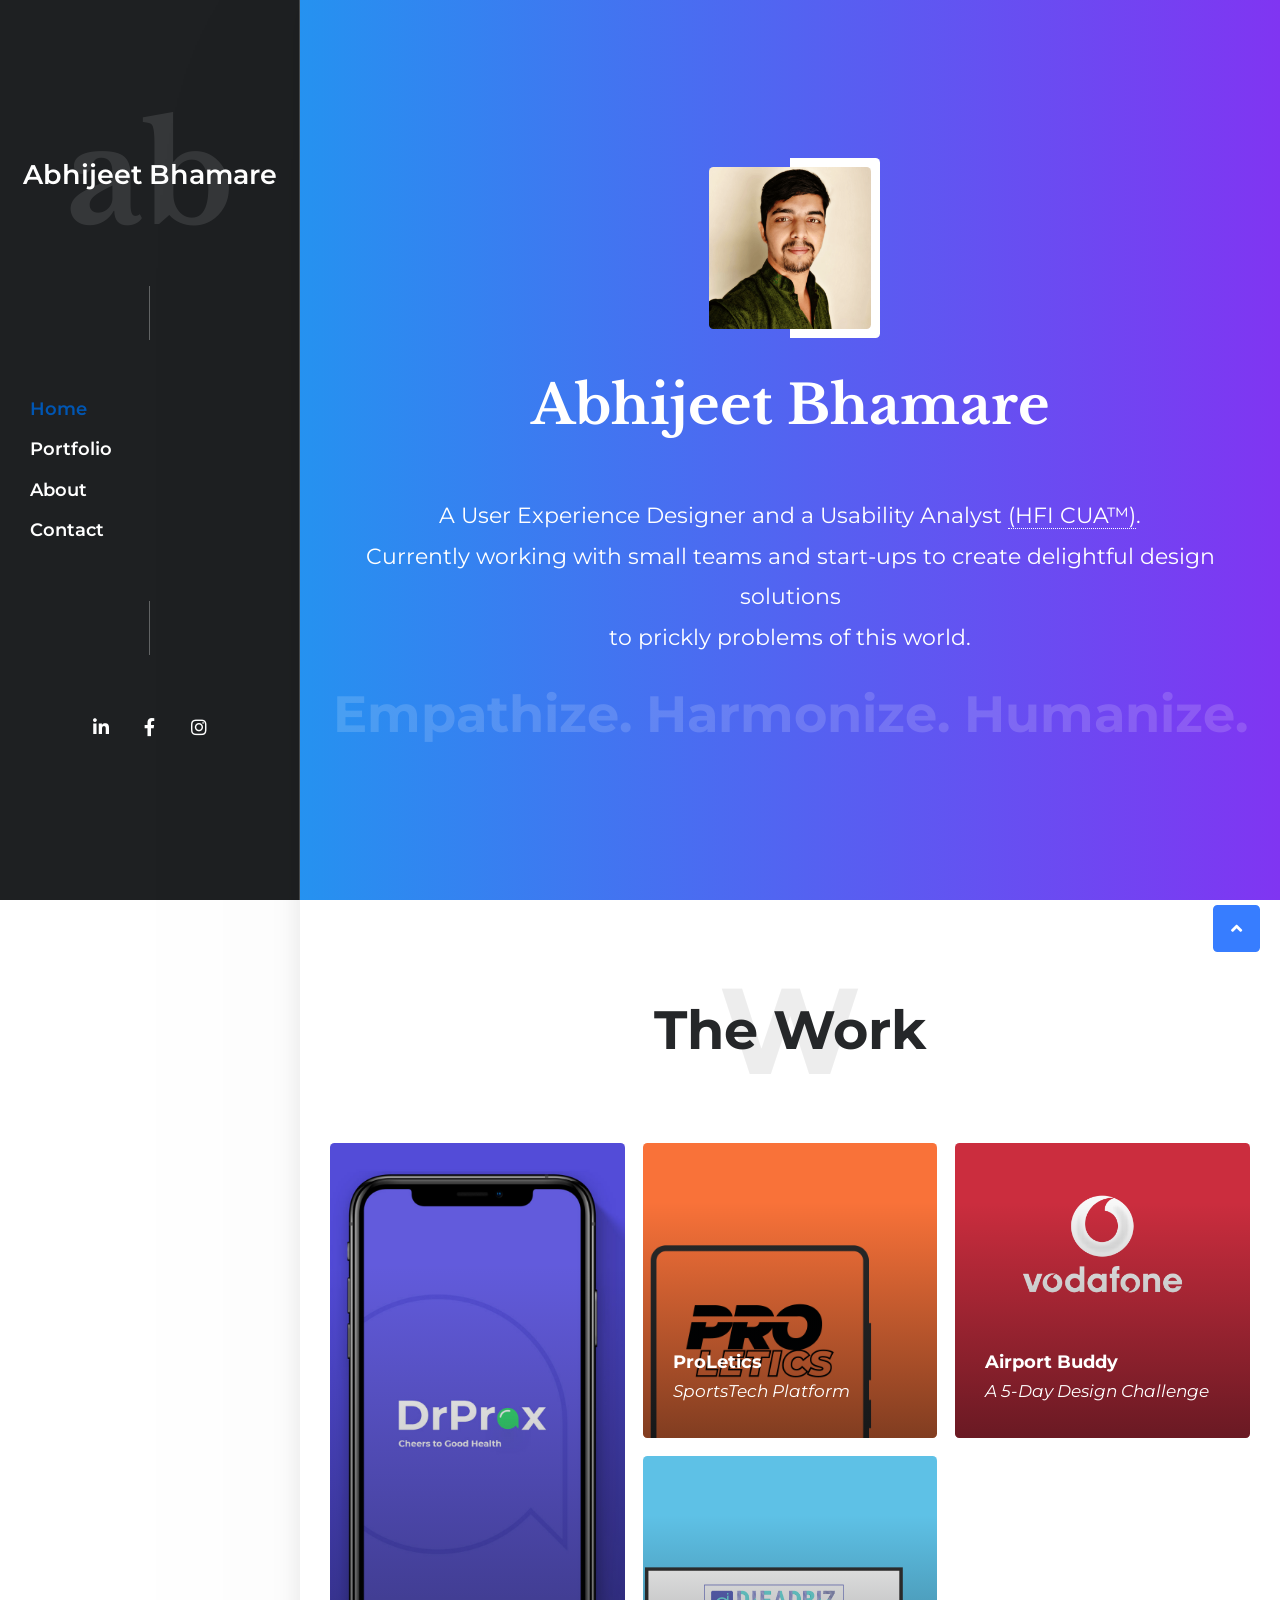
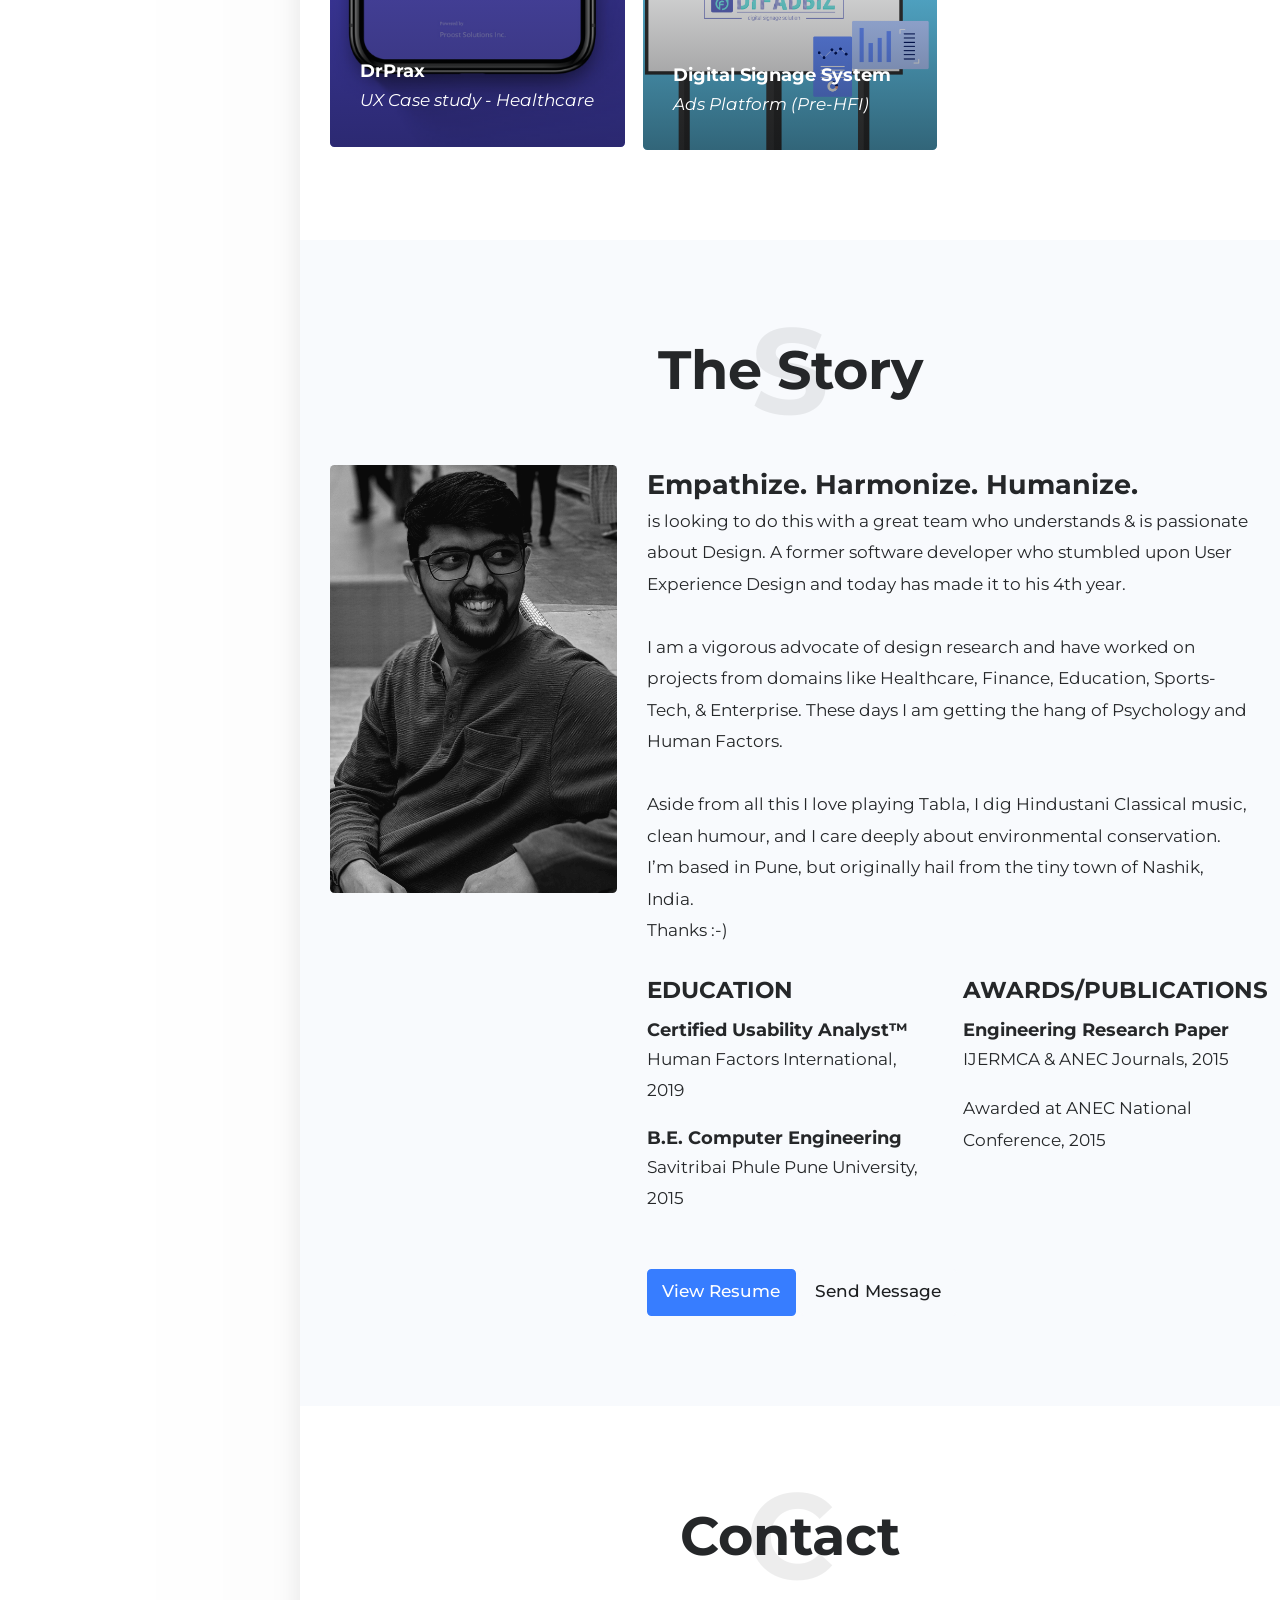
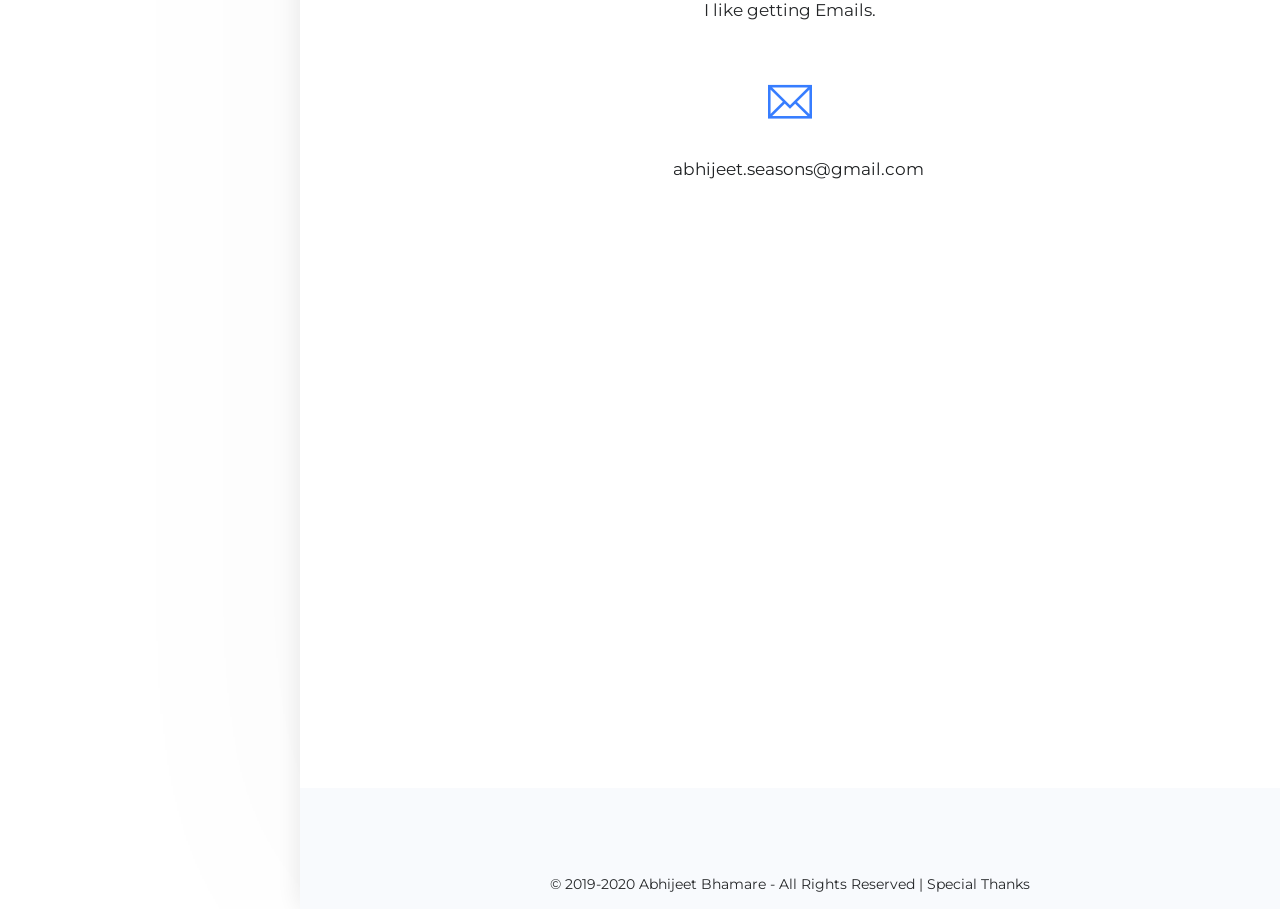
<file: index.html>
﻿<!DOCTYPE html>
<html lang="en">
	<head>

		<title>Abhijeet Bhamare UX Designer</title>

		<meta charset="utf-8">
		<meta name="viewport" content="width=device-width, initial-scale=1">
		<meta name="description" content="">
		<meta name="keywords" content="">
		<meta name="author" content="Abhijeet Bhamare">

		<link rel="stylesheet" href="assets/css/bootstrap.min.css">
		<link rel="stylesheet" href="assets/css/style.css">
		<link rel="stylesheet" href="assets/css/utilities.css">

		<link rel="stylesheet" href="assets/css/custom.css">

		<link rel="stylesheet" href="assets/css/slick.min.css" type="text/css">
		<link rel="stylesheet" href="assets/css/vegas.min.css" type="text/css">
		<link rel="stylesheet" href="assets/css/featherlight.min.css" type="text/css">
		<link rel="stylesheet" href="assets/css/featherlight.gallery.min.css" type="text/css">
		<link rel="stylesheet" href="assets/css/fontawesome/all.min.css" type="text/css">
		<link rel="stylesheet" href="assets/css/themify-icons.css" type="text/css">

		<link href="https://fonts.googleapis.com/css?family=Montserrat:300,400,500,600,700%7CMRoboto:300,400,500,700display=swap" rel="stylesheet">
    <link href="https://fonts.googleapis.com/css?family=Libre+Baskerville:400,400i,700&display=swap" rel="stylesheet">

		<link rel="shortcut icon" href="assets/images/mylogo-favicon.png">

	</head>
	<body>

		<div id="preloader" class="preloader bg-dark">
			<div class="loader-status">
				<div class="spinner"></div>
			</div>
		</div>

		<div class="site-container">

			<div id="top"></div>

			<!-- Mobile logo -->
			<a href="#" class="mobile-logo mobile-logo-light bg-dark">
				<span style="font-family: 'Libre Baskerville', serif;">Abhijeet Bhamare</span>
			</a>

			<!-- Navigation toggle -->
			<button type="button" id="navigation-toggle" class="nav-toggle nav-toggle-light bg-dark">
				<span></span>
			</button>

			<!-- Site header -->
			<header class="site-header site-header-light bg-dark">
				<div class="header-inner">
					<div class="header-brand">
						<!-- Logo -->
						<a href="#" class="logo">
							<span>Abhijeet Bhamare</span>
							<span class="title-letter text-white opacity-10" style="font-family: 'Libre Baskerville', serif;">ab</span>
						</a>

					</div>
					<div class="nav-divider mb-5"></div>
					<nav class="site-nav">
						<ul id="navigation">
							<li>
								<a href="#home" class="scrollto active">Home</a>
							</li>
							<li>
								<a href="#portfolio" class="scrollto portfolio">Portfolio</a>
							</li>
							<li>
								<a href="#about" class="scrollto about">About</a>
							</li>
							<li>
								<a href="#contact" class="scrollto contact">Contact</a>
							</li>
						</ul>
					</nav>
					<div class="nav-divider my-5"></div>
					<nav>
						<ul class="list-inline text-center">
							<li class="list-inline-item">
								<a class="btn btn-sm btn-icon btn-outline-white btn-transparent rounded"
								href="https://www.linkedin.com/in/abhijeet-bhamare-design/" target="_blank">
									<span class="btn-icon-inner fab fa-linkedin-in"></span>
								</a>
							</li>
							</li>
							<li class="list-inline-item">
								<a class="btn btn-sm btn-icon btn-outline-white btn-transparent rounded"
								href="https://www.facebook.com/abhijeet.seasons" target="_blank">
									<span class="btn-icon-inner fab fa-facebook-f"></span>
								</a>
							</li>
							<li class="list-inline-item">
								<a class="btn btn-sm btn-icon btn-outline-white btn-transparent rounded"
								href="https://www.instagram.com/me.abhijeet/" target="_blank">
									<span class="btn-icon-inner fab fa-instagram"></span>
								</a>
							</li>
						</ul>
					</nav>
				</div>
			</header>

			<!-- Header overlay -->
			<div class="header-overlay">
				<div class="overlay-inner bg-dark opacity-80"></div>
			</div>

			<!-- Back to top button -->
			<button type="button" id="backtotop" class="btn btn-primary btn-icon">
				<span class="btn-icon-inner fas fa-angle-up"></span>
			</button>

			<!-- Page wrapper -->
			<div class="page-wrapper">
				<div id="page-cover" class="page-cover">
					<div class="page-cover-wrapper-fixed">
						<div class="page-cover-bg">
							<div class="overlay-inner" data-gradient-bg="[['#21D4FD','#B721FF'],['#2a27db','#2754db'],['#2f46e4','#39cccc']]"></div>
						</div>
						<div class="page-cover-wrap">

							<section id="home" class="d-flex mh-100vh">
								<div class="container align-self-center text-white text-center">
									<div class="u-avatar u-avatar-7x u-avatar-sm-6x u-avatar-md-6x u-avatar-lg-7x u-avatar-modern u-avatar-rounded mx-auto mb-4">
										<img src="assets/images/ab-pic-cover.png" alt="">
									</div>
									<h1 class="mb-2 mb-lg-3" style="font-family: 'Libre Baskerville', serif;">Abhijeet Bhamare</h1>
									<br/>
									<p class="lead mb-0">A User Experience Designer and a Usability Analyst
										<a class="textlink" style="color:#fff;" href="https://humanfactors.com/certification/cua_directorylist_byname.asp?listview=lastname&alphabet=A">
											(HFI CUA™)</a>.
									<br/> Currently working with small teams and start-ups to create delightful design solutions <br/>to prickly problems of this world.</p>
									<br/><span class="title-letter text-white opacity-15">Empathize. Harmonize. Humanize.</span>
								</div>
							</section>

						</div>
					</div>
				</div><!--end .page-cover -->

				<div class="page-content">



					<section id="portfolio">
						<div class="container">
							<div class="row mb-5">
								<div class="col-lg-10 col-xl-8 mx-lg-auto text-center">
									<div class="section-title h2 mb-3">
										<h1 class="mb-0">The Work</h1>
										<span class="title-letter">W</span>
									</div>

								</div>
							</div>
						</div>
						<div class="container">
							<div class="portfolio-container isotope-container row my-n2 mx-sm-n2">
								<div class="isotope-item col-sm-6 col-lg-4 py-2 px-sm-2 web">
									<div class="portfolio-item details-inside">
										<a href="portfolio-DrPrax.html">
											<div class="item-media">
												<img src="assets/images/portfolio-grid/pg1.jpg" alt="">
											</div>
											<div class="item-overlay bg-dark"></div>
											<div class="item-details">
												<h4 class="h5">DrPrax</h4>
												<p class="font-italic">UX Case study - Healthcare</p>
											</div>
										</a>
									</div>
								</div>

								<div class="isotope-item col-sm-6 col-lg-4 py-2 px-sm-2 brand">
									<div class="portfolio-item details-inside">
										<a href="portfolio-Proletics.html">
											<div class="item-media">
												<img src="assets/images/portfolio-grid/pg-sq-pl.png" alt="">
											</div>
											<div class="item-overlay bg-dark"></div>
											<div class="item-details">
												<h4 class="h5">ProLetics</h4>
												<p class="font-italic">SportsTech Platform</p>
											</div>
										</a>
									</div>
								</div>

								<div class="isotope-item col-sm-6 col-lg-4 py-2 px-sm-2 design">
									<div class="portfolio-item details-inside">
										<a href="portfolio-AirportBuddy.html">
											<div class="item-media">
												<img src="assets/images/portfolio-grid/pg-sq-v.png" alt="">
											</div>
											<div class="item-overlay bg-dark"></div>
											<div class="item-details text-white">
												<h4 class="h5">Airport Buddy</h4>
												<p class="font-italic">A 5-Day Design Challenge</p>
											</div>
										</a>
									</div>
								</div>

								<div class="isotope-item col-sm-6 col-lg-4 py-2 px-sm-2 web">
									<div class="portfolio-item details-inside">
										<a href="portfolio-Difadbiz.html">
											<div class="item-media">
												<img src="assets/images/portfolio-grid/pg-sq-dif.png" alt="">
											</div>
											<div class="item-overlay bg-dark"></div>
											<div class="item-details text-white">
												<h4 class="h5">Digital Signage System</h4>
												<p class="font-italic">Ads Platform (Pre-HFI)</p>
											</div>
										</a>
									</div>
								</div>


								<!--<div class="isotope-item col-sm-6 col-lg-4 py-2 px-sm-2 web">
									<div class="portfolio-item details-inside">
										<a href="">
											<div class="item-media">
												<img src="" alt="">
												</div>
											<div class="item-overlay bg-dark"></div>
											<div class="item-details text-white">
												<h4 class="h5">Reporttool</h4>
												<p class="font-italic">Coming soon...</p>
											</div>
										</a>
									</div>
								</div> -->

								<!-- <div class="isotope-item col-sm-6 col-lg-4 py-2 px-sm-2 web">
									<div class="portfolio-item details-inside">
										<a href="portfolio-project-6.html">
											<div class="item-media">
												<img src="" alt="">
											</div>
											<div class="item-overlay bg-dark"></div>
											<div class="item-details text-white">
												<h4 class="h5">p6</h4>
												<p class="font-italic">Web</p>
											</div>
										</a>
									</div>
								</div> -->
							</div><!-- .portfolio-container end -->
						</div>
					</section>


					<section id="about" class="bg-light">
						<div class="container">
							<div class="section-title h2 text-center mb-5">
								<h1 class="mb-0">The Story</h1>
								<span class="title-letter">S</span>
							</div>
							<div class="row">
								<div class="col-md-6 col-lg-4 d-none d-lg-block">
									<img class="img-fluid w-100 rounded" src="assets/images/ab-pic-about.png" alt="">
								</div>
								<div class="col-lg-8">
									<h3>Empathize. Harmonize. Humanize.</h3>
									<!-- <p class="mb-0">Namastey.</p> -->
									<p class="mb-4">is looking to do this with a great team who understands & is passionate about Design. A former software developer who stumbled upon User Experience Design and today has made it to his 4th year.
										<br/><br/>I am a vigorous advocate of design research and have worked on projects from domains like Healthcare, Finance, Education, Sports-Tech, & Enterprise.
These days I am getting the hang of Psychology and Human Factors.<br/> <br/>
										Aside from all this I love playing Tabla, I dig Hindustani Classical music, clean humour, and I care deeply about environmental conservation.
										I’m based in Pune, but originally hail from the tiny town of Nashik, India.
										<br/>Thanks :-)

                  </p>
									<div class="row mb-5">
										<div class="col-md-6 mb-5 mb-md-0">
											<h4 class="mb-2">EDUCATION</h4>
											<p class="h5">Certified Usability Analyst™</p>
											<p>Human Factors International, 2019</p>
											<p class="h5">B.E. Computer Engineering</p>
											<p>Savitribai Phule Pune University, 2015</p>
										</div>

										<div class="col-md-6">
											<h4 class="mb-2">AWARDS/PUBLICATIONS</h4>
											<p class="h5">Engineering Research Paper</p>
											<p>IJERMCA & ANEC Journals, 2015</p>
											<p>Awarded at ANEC National Conference, 2015</p>
										</div>
									</div>
									<a href="assets/abhijeetbhamare-resume.pdf" target="_blank" class="btn btn-primary">View Resume</a>
									<a href="#contact" class="btn btn-light scrollto">Send Message</a>
								</div>
							</div>
						</div>
					</section>  <!--end of AboutMe -->

					<section id="contact">
						<div class="container">
							<div class="row">
								<div class="col-lg-10 mx-lg-auto">
									<div class="row mb-5">
										<div class="col-lg-8 mx-lg-auto text-center">
											<div class="section-title h2 mb-3">
												<h1 class="mb-0">Contact</h1>
												<span class="title-letter">C</span>
											</div>
											<p>I like getting Emails.</p>
										</div>
									</div>
									<div class="row mb-5">
										<div class="col-md-4 mb-5 mb-md-0" style="visibility: hidden;">
											<div class="feature-block">
												<div class="feature-icon text-primary mb-4">
													<div class="mx-auto">
														<i class="ti-mobile"></i>
													</div>
												</div>
												<p class="text-center">(+91)0000000000<br/>
												</p>
											</div>
										</div>

										<div class="col-md-4">
											<div class="feature-block">
												<div class="feature-icon text-primary mb-4">
													<div class="mx-auto">
														<i class="ti-email"></i>
													</div>
												</div>
												<p class="text-center">
													<a href="mailto:abhijeet.seasons@gmail.com" class="text-dark">abhijeet.seasons@gmail.com</a>
											</p>
											</div>
										</div>

										<div class="col-md-4 mb-5 mb-md-0" style="visibility: hidden;">
											<div class="feature-block">
												<div class="feature-icon text-primary mb-4">
													<div class="mx-auto">
														<i class="ti-location-pin"></i>
													</div>
												</div>
												<p class="text-center">Location.<br/>
												</p>
											</div>
										</div>



									</div>
									<div class="contact-form" style="visibility: hidden;">
										<form class="mb-0" id="cf" name="cf" action="include/sendemail.php" method="post" autocomplete="off">
											<div class="form-row">
												<div class="form-process"></div>

												<div class="col-12 col-md-6">
													<div class="form-group error-text-white">
														<input type="text" id="cf-name" name="cf-name" placeholder="Enter your name" class="form-control required">
													</div>
												</div>

												<div class="col-12 col-md-6">
													<div class="form-group error-text-white">
														<input type="email" id="cf-email" name="cf-email" placeholder="Enter your email address" class="form-control required">
													</div>
												</div>

												<div class="col-12">
													<div class="form-group error-text-white">
														<input type="text" id="cf-subject" name="cf-subject" placeholder="Subject (Optional)" class="form-control">
													</div>
												</div>

												<div class="col-12 mb-4">
													<div class="form-group error-text-white">
														<textarea name="cf-message" id="cf-message" placeholder="Here goes your message" class="form-control required" rows="7"></textarea>
													</div>
												</div>

												<div class="col-12 d-none">
													<input type="text" id="cf-botcheck" name="cf-botcheck" value="" class="form-control" />
												</div>

												<div class="col-12 text-center">
													<button class="btn btn-primary" type="submit" id="cf-submit" name="cf-submit">Send Message</button>
												</div>
											</div>
										</form>
										<div class="contact-form-result text-center"></div>
									</div>
								</div>
							</div>
						</div>
					</section> <!--end of Contact -->

					<!-- Site footer -->
					<footer class="site-footer bg-light">
						<div class="container">
							<small>
							<p class="text-center">© 2019-2020 Abhijeet Bhamare - All Rights Reserved |
								<a data-toggle="tooltip" data-placement="top"
							title="Friends who helped correct my bad code."
							style="text-decoration: none;color:#252729">Special Thanks</a></p>
						</small>
						</div>
					</footer>

				</div><!--end .page-content -->
			</div><!-- end .page-wrapper -->

		</div>

		<script src="assets/js/jquery.min.js"></script>
		<script src="assets/js/bootstrap.bundle.min.js"></script>
		<script src="assets/js/jquery.easing.min.js"></script>
		<script src="assets/js/jquery.validate.min.js"></script>
		<script src="assets/js/jquery.form.min.js"></script>
		<script src="assets/js/imagesloaded.pkgd.min.js"></script>
		<script src="assets/js/isotope.pkgd.min.js"></script>
		<script src="assets/js/jquery.detect_swipe.min.js"></script>
		<script src="assets/js/featherlight.min.js"></script>
		<script src="assets/js/featherlight.gallery.min.js"></script>
		<script src="assets/js/granim.min.js"></script>
		<script src="assets/js/slick.min.js"></script>
		<script src="assets/js/vegas.min.js"></script>
		<script src="assets/js/typed.min.js"></script>

		<script src="assets/js/main.js"></script>

	</body>
</html>
</file>
<file: assets/css/style.css>
/*------------------------------------------------------
[Table of contents]

1. Global Styles
2. Typography
3. Site Header
4. Footer
5. Forms
6. Buttons
7. Page Cover
8. Pagination
9. Alerts
10. Progress Bars
11. Listing & List Group
12. Badges
13. Tables
14. Avatars
15. Block
16. Feature Block
17. News Block
18. Portfolio
19. Slider
20. Tooltips & Popovers
21. Modals
22. Divider
23. Overlays
24. Preloader
25. Other
26. Responsive Utilities
------------------------------------------------------*/

/*------------------------------------------------------
[1. Global Styles]
*/
body {
	position: relative;
	overflow-x: hidden;
	-webkit-font-smoothing: antialiased;
	-moz-osx-font-smoothing: grayscale;
	-webkit-text-size-adjust: 100%;
	white-space: normal;
	min-height: 100vh;
}


.main-container {
	clear: both;
}

.page-content {
	position: relative;
	background: #fff;
}

section {
	position: relative;
	padding: 5rem 0;
}

.container,
.container-fluid {
	position: relative;
}

audio, canvas, progress, video {
	display: inline-block;
	vertical-align: baseline;
}

video {
	max-width: 100%;
}

img {
	width: auto;
	height: auto;
	max-width: 100%;


}

iframe {
	display: block;
	border: 0;
	overflow: hidden;
}

/*------------------------------------------------------
[2. Typography]
*/
html {
	font-size: 18px;
}

body {
	font-family: 'Montserrat', Helvetica, sans-serif;
	font-size: .9375rem;
	font-weight: normal;
	line-height: 1.75rem;
	color: #252729;
}

h1, .h1,
h2, .h2,
h3, .h3,
h4, .h4,
h5, .h5,
h6, .h6 {
	position: relative;
	margin-top: 0;
	margin-bottom: 0;
	font-family: 'Montserrat', Helvetica, sans-serif;
	line-height: 1.5;
	color: inherit;
}

h1 a, h2 a, h3 a, h4 a, h5 a, h6 a {
	color: inherit;
}

h1, .h1 {
	font-size: 3rem;
	font-weight: 700;
}

h2, .h2 {
	font-size: 2.25rem;
	font-weight: 700;
}

h3, .h3 {
	font-size: 1.5rem;
	font-weight: 700;
}

h4, .h4 {
	font-size: 1.25rem;
	font-weight: 700;
}

h5, .h5 {
	font-size: 1rem;
	font-weight: 700;
}

h6, .h6 {
	font-size: 0.875rem;
	font-weight: 700;
}

/* Heading Uppercase */
.heading-uppercase {
	text-transform: uppercase;
	font-weight: 700;
}

h1.heading-uppercase,
.h1.heading-uppercase {
	letter-spacing: 4px;
	margin-right: -4px;
}

h2.heading-uppercase,
.h2.heading-uppercase {
	letter-spacing: 4px;
	margin-right: -4px;
}

h3.heading-uppercase,
.h3.heading-uppercase {
	letter-spacing: 4px;
	margin-right: -4px;
}

h4.heading-uppercase,
.h4.heading-uppercase {
	letter-spacing: 4px;
	margin-right: -4px;
}

h5.heading-uppercase,
.h5.heading-uppercase {
	font-weight: 700;
	letter-spacing: 2px;
	margin-right: -2px;
}

h6.heading-uppercase,
.h6.heading-uppercase {
	font-weight: 700;
	letter-spacing: 2px;
	margin-right: -2px;
}

p {
	margin-bottom: 1rem;
}

p.lead {
	font-size: 1.2rem;
	font-weight: 400;
	line-height: 1.875;
}

.section-title {
	position: relative;
}

.section-title > *:not(.title-letter) {
	position: relative;
	z-index: 2;
}

.title-letter {
	position: absolute;
	top: 50%;
	left: .25em;
	font-family: 'Montserrat', Helvetica, sans-serif;
	font-size: 3em;
	line-height: 1;
	font-weight: 700;
	text-align: inherit;
	color: rgba(0,0,0,.07);
	-webkit-transform: translate(0%,-50%);
	-ms-transform: translate(0%,-50%);
	transform: translate(0%,-50%);
	-webkit-user-select: none;
	-moz-user-select: none;
	-ms-user-select: none;
	user-select: none;
}

.text-center .title-letter {
	left: 0;
	right: 0;
}

.blockquote {
	font-size: 1.5rem;
	line-height: 1.5;
	font-style: italic;
	font-weight: 300;
}

a {
	cursor: pointer;
	color: #377dff;
	text-decoration: none;
}

a:not(.btn) {
	-webkit-transition: all .2s ease-out;
	-moz-transition: all .2s ease-out;
	transition: all .2s ease-out;
}

a:hover,
a:focus {
	text-decoration: none;
	outline: 0;
	color: #377dff;
}

a, button {
	outline: none;
}

em {
	font-style: italic;
}

strong {
	font-weight: 700;
}

address, blockquote, dd, dl, fieldset, form, ol, p, pre, table, ul {
	margin-bottom: 1rem;
}

pre {
	margin: 0;
	padding: 9.5px;
	color: #333;
	background-color: #f7f7f7;
	border: 1px solid #e8e8e8;
	border-radius: 0px;
	text-align: left;
}

input,
select,
textarea {
	font-size: 1rem;
	font-style: normal;
	font-weight: 400;
}

ul,
ol {
	margin-top: 0;
	margin-bottom: 0;
}

dt {
	font-weight: 600;
}

dd {
	margin-bottom: .5rem;
	margin-left: 0;
}

p:last-child,
pre:last-child,
table:last-child,
blockquote:last-child,
dd:last-child,
dd dl:last-child {
	margin-bottom: 0;
}

/*------------------------------------------------------
[3. Site Header]
*/
body.site-header-open {
	overflow-y: hidden;
}

/* Mobile logo */
.mobile-logo {
	display: -ms-flexbox;
	display: flex;
	-ms-flex-wrap: wrap;
	flex-wrap: wrap;
	-ms-flex-align: center;
	align-items: center;
	position: fixed;
	top: 15px;
	left: 15px;
	max-width: calc(100% - 45px - 54px);
	min-height: 54px;
	padding: 5px 15px;
	background-color: transparent;
	border: 1px solid transparent;
	box-shadow: 0 0 15px rgba(0,0,0,.07), 0 0 5px rgba(0,0,0,.07);
	font-family: 'Montserrat', Helvetica, sans-serif;
	font-size: 1.25rem;
	font-weight: 500;
	line-height: 1.5;
	color: #fff;
	text-align: center;
	cursor: pointer;
	outline: none;
	z-index: 9400;
	-webkit-user-select: none;
	-moz-user-select: none;
	-ms-user-select: none;
	user-select: none;
}

.mobile-logo:hover {
	color: #fff;
}

.mobile-logo span,
.mobile-logo img {
	display: block;
	position: relative;
}

.mobile-logo.mobile-logo-light {
	color: #fff;
	border-color: rgba(255,255,255,.2);
}

.mobile-logo.mobile-logo-dark {
	color: #252729;
	border-color: rgba(0,0,0,.07);
}

/* Nav toggle */
.nav-toggle {
	position: fixed;
	top: 15px;
	right: 15px;
	width: 54px;
	height: 54px;
	padding: 0;
	background-color: transparent;
	border: 1px solid transparent;
	border-radius: 0;
	box-shadow: 0 0 15px rgba(0,0,0,.07), 0 0 5px rgba(0,0,0,.07);
	color: #fff;
	cursor: pointer;
	outline: none;
	z-index: 10000;
	-webkit-user-select: none;
	-moz-user-select: none;
	-ms-user-select: none;
	user-select: none;
}

.nav-toggle:focus {
	outline: none;
}

.nav-toggle span {
	position: relative;
	width: 30px;
	margin: 0 auto;
	background: #fff;
	-webkit-transition: background .2s .2s ease-in-out;
	-moz-transition: background .2s .2s ease-in-out;
	-o-transition: background .2s .2s ease-in-out;
	transition: background .2s .2s ease-in-out;
}

.nav-toggle span,
.nav-toggle span:before,
.nav-toggle span:after {
	display: block;
	height: 2px;
	-webkit-background-clip: padding-box;
	-moz-background-clip: padding;
	background-clip: padding-box;
}

.nav-toggle span:before,
.nav-toggle span:after {
	position: absolute;
	content: '';
	width: 15px;
	background: #fff;
	-webkit-transform-origin: 50% 50%;
	-moz-transform-origin: 50% 50%;
	-o-transform-origin: 50% 50%;
	-ms-transform-origin: 50% 50%;
	transform-origin: 50% 50%;
	-webkit-transition: top .2s .4s ease-in-out, left .2s .2s ease-in-out, right .2s .2s ease-in-out, width .2s .2s ease-in-out, -webkit-transform .2s ease-in-out;
	-moz-transition: top .2s .4s ease-in-out, left .2s .2s ease-in-out, right .2s .2s ease-in-out, width .2s .2s ease-in-out, -moz-transform .2s ease-in-out;
	-o-transition: top .2s .4s ease-in-out, left .2s .2s ease-in-out, right .2s .2s ease-in-out, width .2s .2s ease-in-out, -o-transform .2s ease-in-out;
	transition: top .2s .4s ease-in-out, left .2s .2s ease-in-out, right .2s .2s ease-in-out, width .2s .2s ease-in-out, transform .2s ease-in-out;
}

.nav-toggle span:before {
	top: 10px;
	left: 15px;
}

.nav-toggle span:after {
	top: -10px;
	right: 15px;
}

.nav-toggle.open span {
	background: transparent !important;
	-webkit-transition: background .2s 0s ease-in-out;
	-moz-transition: background .2s 0s ease-in-out;
	-o-transition: background .2s 0s ease-in-out;
	transition: background .2s 0s ease-in-out;
}

.nav-toggle.open span:before,
.nav-toggle.open span:after {
	top: 0;
	width: 30px;
	-webkit-transition: top .2s ease-in-out, left .2s .2s ease-in-out, right .2s .2s ease-in-out, width .2s .2s ease-in-out, -webkit-transform .2s .4s ease-in-out;
	-moz-transition: top .2s ease-in-out, left .2s .2s ease-in-out, right .2s .2s ease-in-out, width .2s .2s ease-in-out, -moz-transform .2s .4s ease-in-out;
	-o-transition: top .2s ease-in-out, left .2s .2s ease-in-out, right .2s .2s ease-in-out, width .2s .2s ease-in-out, -o-transform .2s .4s ease-in-out;
	transition: top .2s ease-in-out, left .2s .2s ease-in-out, right .2s .2s ease-in-out, width .2s .2s ease-in-out, transform .2s .4s ease-in-out;
}

.nav-toggle.open span:before {
	left: 0;
	-webkit-transform: rotate3d(0, 0, 1, 45deg);
	-moz-transform: rotate3d(0, 0, 1, 45deg);
	-o-transform: rotate3d(0, 0, 1, 45deg);
	-ms-transform: rotate3d(0, 0, 1, 45deg);
	transform: rotate3d(0, 0, 1, 45deg);
}

.nav-toggle.open span:after {
	right: 0;
	-webkit-transform: rotate3d(0, 0, 1, -45deg);
	-moz-transform: rotate3d(0, 0, 1, -45deg);
	-o-transform: rotate3d(0, 0, 1, -45deg);
	-ms-transform: rotate3d(0, 0, 1, -45deg);
	transform: rotate3d(0, 0, 1, -45deg);
}

.nav-toggle.nav-toggle-light {
	border-color: rgba(255,255,255,.2);
}

.nav-toggle.nav-toggle-light span,
.nav-toggle.nav-toggle-light span:before,
.nav-toggle.nav-toggle-light span:after {
	background: #fff;
}

.nav-toggle.nav-toggle-dark {
	border-color: rgba(0,0,0,.07);
}

.nav-toggle.nav-toggle-dark span,
.nav-toggle.nav-toggle-dark span:before,
.nav-toggle.nav-toggle-dark span:after {
	background: #252729;
}

/* Site Header */
.site-header {
	position: fixed;
	top: 0;
	bottom: 0;
	left: 0;
	width: 300px;
	overflow-x: hidden;
	overflow-y: auto;
	background: #151719;
	border-right: 1px solid rgba(255,255,255,.2);
	-webkit-overflow-scrolling: touch;
	z-index: 9999;
	-webkit-transform: translate3D(-300px,0,0);
	-ms-transform: translate3D(-300px,0,0);
	transform: translate3D(-300px,0,0);
	-webkit-transition: -webkit-transform .3s ease-out;
	-o-transition: transform .3s ease-out;
	transition: transform .3s ease-out;
	-webkit-backface-visibility: hidden;
	-moz-backface-visibility: hidden;
	-o-backface-visibility: hidden;
	-ms-backface-visibility: hidden;
	backface-visibility: hidden;
}

body.site-header-open .site-header {
	-webkit-transform: translate3D(0,0,0);
	-ms-transform: translate3D(0,0,0);
	transform: translate3D(0,0,0);
	-webkit-box-shadow: 0 0 100px rgba(0,0,0,.25), 0 0 20px rgba(0,0,0,.25);
	box-shadow: 0 0 100px rgba(0,0,0,.25), 0 0 20px rgba(0,0,0,.25);
}

.header-inner {
	position: relative;
	display: -ms-flexbox;
	display: flex;
	-ms-flex-direction: column;
	flex-direction: column;
	-ms-flex-pack: center;
	justify-content: center;
	min-height: 100%;
	padding-top: 5rem;
	padding-bottom: 5rem;
	z-index: 10;
}

.header-inner >*:not(.overlay){
	position: relative;
}

.header-brand {
	display: -ms-flexbox;
	display: flex;
	-ms-flex-wrap: wrap;
	flex-wrap: wrap;
	-ms-flex-align: center;
	align-items: center;
	-ms-flex-pack: center;
	justify-content: center;
	margin-bottom: 5rem;
	padding: 0 20px;
}

.header-brand .logo {
	position: relative;
	font-family: 'Montserrat', Helvetica, sans-serif;
	font-size: 1.5rem;
	font-weight: 600;
	line-height: 2.25rem;
	color: #fff;
	text-align: center;
}

.header-brand .logo *:not(.title-letter) {
	position: relative;
	z-index: 10;
}

.header-brand .logo .title-letter {
	left: 0;
	right: 0;
	font-size: 5em;
}

.header-brand .logo img {
	display: block;
}

.site-header.site-header-dark .header-brand .logo {
	color: #252729;
}

/* Site nav */
.site-nav {
	width: 100%;
	margin: 0;
	padding: 0 30px;
}

.site-nav ul {
	list-style: none;
	padding: 0;
}

.site-nav li {
	margin-top: .5rem;
	margin-bottom: .5rem;
}

.site-nav li:first-child {
	margin-top: 0;
}

.site-nav li:last-child {
	margin-bottom: 0;
}

.site-nav a:not(.btn) {
	position: relative;
	color: #fff;
	font-family: 'Montserrat', Helvetica, sans-serif;
	font-size: 1rem;
	font-weight: 600;
	line-height: 1.75rem;
	transition: color .2s ease-out;
}

.site-nav a:not(.btn):before {
	content: '';
	position: absolute;
	top: 0;
	bottom: 0;
	left: -27px;
	border-left: 3px solid #0056b3;
	opacity: 0;
	transition: opacity .2s ease-out;
}

.site-nav a:not(.btn):active, .site-nav a:not(.btn):hover{
	color: #0056b3;
}

/*.site-nav a:not(.btn)::active{
	color: #0056b3;
}
*/
.site-nav a:not(.btn).active{
	color: #0056b3;
	opacity: 1;
}

.site-nav a:not(.btn):hover:before{
	opacity: 1;
}

.site-header.site-header-dark .site-nav a:not(.btn) {
	color: #252729;
}

.site-header.site-header-dark .site-nav a:not(.btn):before {
	border-left-color: #252729;
}

.site-header.site-header-dark .site-nav a:not(.btn):hover {
	color: rgba(0,0,0,.85);
}

/* Nav divider */
.nav-divider {
	width: 1px;
	height: 54px;
	margin: 0 auto;
	background-color: #fff;
	opacity: .3;
}

/* Header overlay */
.header-overlay {
	position: fixed;
	top: -120px;
	bottom: -120px;
	left: 0;
	right: 0;
	visibility: hidden;
	opacity: 0;
	transition-property: opacity,visibility;
	transition-duration: .3s,0s;
	transition-timing-function: ease-out;
	transition-delay: 0s,.3s;
	z-index: 9450;
	cursor: pointer;
	touch-action: pan-y;
}

body.site-header-open .header-overlay {
	visibility: visible;
	opacity: 1;
	transition-delay: 0s,0s;
}

/*------------------------------------------------------
[4. Footer]
*/
.site-footer {
	position: relative;
	padding-top: 4.5rem;
	padding-bottom: 0.5rem;
}

/*------------------------------------------------------
[5. Forms]
*/
.form-control {
	height: auto;
	padding: 0.375rem 0.75rem;
	background-color: #fff;
	font-size: 0.875rem;
	line-height: 1.75rem;
	color: #252729;
	border: 1px solid rgba(0,0,0,.125);
	border-radius: .25rem;
}

.form-control:focus {
	background-color: #fff;
	color: #252729;
	border-color: rgba(0,0,0,.4);
	box-shadow: none;
}

.form-control::-webkit-input-placeholder {color:#a5a7a9}
.form-control::-moz-placeholder {color:#a5a7a9}
.form-control:-ms-input-placeholder {color:#a5a7a9}
.form-control::-ms-input-placeholder {color:#a5a7a9}
.form-control::placeholder {color:#a5a7a9}

input:-webkit-autofill,
input:-webkit-autofill:hover,
input:-webkit-autofill:focus,
input:-webkit-autofill:active {
	-webkit-text-fill-color: #252729 !important;
	-webkit-box-shadow: 0 0 0px 1000px transparent inset;
	transition: background-color 5000s ease-in-out 0s;
}

.form-control:disabled, .form-control[readonly] {
	background-color: #e9ecef;
}

select.form-control:not([size]):not([multiple]) {
	height: calc(2.625rem + 2px);
}

select.form-control:focus::-ms-value {
	color: #252729;
}

.form-control-sm, .input-group-sm > .form-control,
.input-group-sm > .input-group-prepend > .input-group-text,
.input-group-sm > .input-group-append > .input-group-text,
.input-group-sm > .input-group-prepend > .btn,
.input-group-sm > .input-group-append > .btn {
	padding: 0.1875rem 0.75rem;
	font-size: 0.875rem;
	line-height: 1.75rem;
	border-radius: 0.25rem;
}

select.form-control-sm:not([size]):not([multiple]), .input-group-sm > select.form-control:not([size]):not([multiple]),
.input-group-sm > .input-group-prepend > select.input-group-text:not([size]):not([multiple]),
.input-group-sm > .input-group-append > select.input-group-text:not([size]):not([multiple]),
.input-group-sm > .input-group-prepend > select.btn:not([size]):not([multiple]),
.input-group-sm > .input-group-append > select.btn:not([size]):not([multiple]) {
	height: calc(2.125rem + 2px);
}

.form-control-lg, .input-group-lg > .form-control,
.input-group-lg > .input-group-prepend > .input-group-text,
.input-group-lg > .input-group-append > .input-group-text,
.input-group-lg > .input-group-prepend > .btn,
.input-group-lg > .input-group-append > .btn {
	padding: 0.75rem 0.75rem;
	font-size: 1rem;
	line-height: 1.75rem;
	border-radius: 0.25rem;
}

select.form-control-lg:not([size]):not([multiple]), .input-group-lg > select.form-control:not([size]):not([multiple]),
.input-group-lg > .input-group-prepend > select.input-group-text:not([size]):not([multiple]),
.input-group-lg > .input-group-append > select.input-group-text:not([size]):not([multiple]),
.input-group-lg > .input-group-prepend > select.btn:not([size]):not([multiple]),
.input-group-lg > .input-group-append > select.btn:not([size]):not([multiple]) {
	height: calc(3.25rem + 2px);
}

.custom-control-input:checked ~ .custom-control-label::before {
	background-color: #377dff;
}

.custom-control-input:focus ~ .custom-control-label::before {
	box-shadow: none;
}

.custom-checkbox .custom-control-input:checked ~ .custom-control-label::before {
	background-color: #377dff;
}

.custom-radio .custom-control-input:checked ~ .custom-control-label::before {
	background-color: #377dff;
}

.custom-select {
	height: calc(2.625rem + 2px);
	padding: 0.375rem 1.75rem 0.375rem 0.75rem;
	font-size: 0.875rem;
	line-height: 1.75rem;
	color: #252729;
	border: 1px solid #cfd0d1;
	border-radius: 0.25rem;
}

.custom-select:focus {
	border-color: #377dff;
	box-shadow: none;
}

.custom-select:focus::-ms-value {
	color: #252729;
}

.custom-select[multiple], .custom-select[size]:not([size="1"]) {
	height: auto;
	padding-right: 0.75rem;
	background-image: none;
}

.custom-select:disabled {
	color: #6c757d;
	background-color: #e9ecef;
}

.custom-select-sm {
	height: calc(2.125rem + 2px);
	padding-top: 0.1875rem;
	padding-bottom: 0.1875rem;
	font-size: 0.875rem;
}

.custom-select-lg {
	font-size: 1rem;
	height: calc(3.25rem + 2px);
	padding-top: 0.375rem;
	padding-bottom: 0.375rem;
	font-size: 125%;
}

.custom-file {
	height: calc(2.625rem + 2px);
}

.custom-file-input {
	height: calc(2.625rem + 2px);
	font-size: .875rem;
	line-height: 1.75rem;
}

.custom-file-input:focus ~ .custom-file-control {
	border-color: #377dff;
	box-shadow: 0 0 0 0 transparent;
}

.custom-file-input:focus ~ .custom-file-control::before {
	border-color: #80bdff;
}

.custom-file-label {
	height: calc(2.625rem + 2px);
	line-height: 1.75rem;
	color: #252729;
	border: 1px solid #cfd0d1;
}

.custom-file-label::after {
	height: calc(calc(2.625rem + 2px) - 1px * 2);
	padding: 0.375rem 0.75rem;
	line-height: 1.75rem;
	color: #252729;
	content: "Browse";
	background-color: #f7f7f7;
	border-left: 1px solid #cfd0d1;
}

.form-control.fc-bordered {
	border-top-color: transparent;
	border-right-color: transparent;
}

.form-control.fc-bordered:focus {
	border-top-color: transparent;
	border-right-color: transparent;
}

.form-control.fc-light {
	color: #fff;
}

.form-control.fc-bordered.fc-light {
	background: transparent;
	border-left-color: #fff;
	border-bottom-color: #fff;
}

.form-control.fc-bordered.fc-light:focus {
	border-left-color: #fff;
	border-bottom-color: #fff;
}

.form-control.fc-bordered.fc-light::-webkit-input-placeholder {color:#fff}
.form-control.fc-bordered.fc-light::-moz-placeholder {color:#fff}
.form-control.fc-bordered.fc-light:-ms-input-placeholder {color:#fff}
.form-control.fc-bordered.fc-light::-ms-input-placeholder {color:#fff}
.form-control.fc-bordered.fc-light::placeholder {color:#fff}

.form-control.fc-bordered.fc-light:-webkit-autofill,
.form-control.fc-bordered.fc-light:-webkit-autofill:hover,
.form-control.fc-bordered.fc-light:-webkit-autofill:focus,
.form-control.fc-bordered.fc-light:-webkit-autofill:active {
	-webkit-text-fill-color: #fff !important;
}

/*------------------------------------------------------
[6. Buttons]
*/
.btn:first-child {
	margin-left: 0;
}

.btn {
	border: 2px solid transparent;
	font-weight: 500;
	font-size: 0.9375rem;
	line-height: 1.75;
	color: #252729;
	transition: all .2s ease-out;
}

.btn:hover {
	color: #252729;
}

.btn:focus, .btn.focus {
	box-shadow: 0 0 0 0 rgba(0,0,0,0);
}

[class*="btn-"]:not(:disabled):not(.disabled):active:focus, [class*="btn-"]:not(:disabled):not(.disabled).active:focus,
.show > [class*="btn-"].dropdown-toggle:focus {
	box-shadow: 0 0 0 0 rgba(0,0,0,0);
}

.btn-primary {
	color: #fff;
	background-color: #377dff;
	border-color: #377dff;
}

.btn-primary:hover {
	color: #fff;
	background-color: #376fff;
	border-color: #376fff;
}

.btn-primary:focus {
	color: #fff;
}

.btn-primary.disabled, .btn-primary:disabled {
	color: #fff;
	background-color: #377dff;
	border-color: #377dff;
}

.btn-primary:not(:disabled):not(.disabled):active, .btn-primary:not(:disabled):not(.disabled).active,
.show > .btn-primary.dropdown-toggle {
	color: #fff;
	background-color: #3761ff;
	border-color: #3761ff;
}

.btn-secondary {
	color: #fff;
	background-color: #6e1ac9;
	border-color: #6e1ac9;
}

.btn-secondary:hover {
	color: #fff;
	background-color: #5b16a7;
	border-color: #55149c;
}

.btn-secondary.disabled, .btn-secondary:disabled {
	color: #fff;
	background-color: #6e1ac9;
	border-color: #6e1ac9;
}

.btn-secondary:not(:disabled):not(.disabled):active, .btn-secondary:not(:disabled):not(.disabled).active,
.show > .btn-secondary.dropdown-toggle {
	color: #fff;
	background-color: #55149c;
	border-color: #4f1391;
}

.btn-success {
	color: #fff;
	background-color: #00c9a7;
	border-color: #00c9a7;
}

.btn-success:hover {
	color: #fff;
	background-color: #00a387;
	border-color: #00967d;
}

.btn-success.disabled, .btn-success:disabled {
	color: #fff;
	background-color: #00c9a7;
	border-color: #00c9a7;
}

.btn-success:not(:disabled):not(.disabled):active, .btn-success:not(:disabled):not(.disabled).active,
.show > .btn-success.dropdown-toggle {
	color: #fff;
	background-color: #00967d;
	border-color: #008972;
}

.btn-info {
	color: #fff;
	background-color: #00dffc;
	border-color: #00dffc;
}

.btn-info:hover {
	color: #fff;
	background-color: #00bdd6;
	border-color: #00b2c9;
}

.btn-info.disabled, .btn-info:disabled {
	color: #fff;
	background-color: #00dffc;
	border-color: #00dffc;
}

.btn-info:not(:disabled):not(.disabled):active, .btn-info:not(:disabled):not(.disabled).active,
.show > .btn-info.dropdown-toggle {
	color: #fff;
	background-color: #00b2c9;
	border-color: #00a7bc;
}

.btn-warning {
	color: #fff;
	background-color: #ffc107;
	border-color: #ffc107;
}

.btn-warning:hover {
	color: #fff;
	background-color: #e0a800;
	border-color: #d39e00;
}

.btn-warning.disabled, .btn-warning:disabled {
	color: #fff;
	background-color: #ffc107;
	border-color: #ffc107;
}

.btn-warning:not(:disabled):not(.disabled):active, .btn-warning:not(:disabled):not(.disabled).active,
.show > .btn-warning.dropdown-toggle {
	color: #fff;
	background-color: #d39e00;
	border-color: #c69500;
}

.btn-danger {
	color: #fff;
	background-color: #de4437;
	border-color: #de4437;
}

.btn-danger:hover {
	color: #fff;
	background-color: #cd2f22;
	border-color: #c22d20;
}

.btn-danger.disabled, .btn-danger:disabled {
	color: #fff;
	background-color: #de4437;
	border-color: #de4437;
}

.btn-danger:not(:disabled):not(.disabled):active, .btn-danger:not(:disabled):not(.disabled).active,
.show > .btn-danger.dropdown-toggle {
	color: #fff;
	background-color: #c22d20;
	border-color: #b72a1e;
}

.btn-light {
	color: #1e2022;
	background-color: #f8fafd;
	border-color: #f8fafd;
}

.btn-light:hover {
	color: #1e2022;
	background-color: #dae5f5;
	border-color: #d0def2;
}

.btn-light:focus, .btn-light.focus {
	box-shadow: 0 0 0 0 rgba(215, 217, 220, 0.5);
}

.btn-light.disabled, .btn-light:disabled {
	color: #1e2022;
	background-color: #f8fafd;
	border-color: #f8fafd;
}

.btn-light:not(:disabled):not(.disabled):active, .btn-light:not(:disabled):not(.disabled).active,
.show > .btn-light.dropdown-toggle {
	color: #1e2022;
	background-color: #d0def2;
	border-color: #c6d7ef;
}

.btn-dark {
	color: #fff;
	background-color: #1e2022;
	border-color: #1e2022;
}

.btn-dark:hover {
	color: #fff;
	background-color: #0c0d0e;
	border-color: #060707;
}

.btn-dark.disabled, .btn-dark:disabled {
	color: #fff;
	background-color: #1e2022;
	border-color: #1e2022;
}

.btn-dark:not(:disabled):not(.disabled):active, .btn-dark:not(:disabled):not(.disabled).active,
.show > .btn-dark.dropdown-toggle {
	color: #fff;
	background-color: #060707;
	border-color: black;
}

.btn-black {
	color: #fff;
	background-color: #000;
	border-color: #000;
}

.btn-black:hover {
	color: #fff;
	background-color: black;
	border-color: black;
}

.btn-black.disabled, .btn-black:disabled {
	color: #fff;
	background-color: #000;
	border-color: #000;
}

.btn-black:not(:disabled):not(.disabled):active, .btn-black:not(:disabled):not(.disabled).active,
.show > .btn-black.dropdown-toggle {
	color: #fff;
	background-color: black;
	border-color: black;
}

.btn-white {
	color: #252729;
	background-color: #fff;
	border-color: #fff;
}

.btn-white:hover {
	color: #252729;
	background-color: white;
	border-color: white;
}

.btn-white.disabled, .btn-white:disabled {
	color: #252729;
	background-color: #fff;
	border-color: #fff;
}

.btn-white:not(:disabled):not(.disabled):active, .btn-white:not(:disabled):not(.disabled).active,
.show > .btn-white.dropdown-toggle {
	color: #252729;
	background-color: white;
	border-color: white;
}

.btn-outline-primary {
	color: #377dff;
	border-color: #377dff;
}

.btn-outline-primary:hover {
	color: #fff;
	background-color: #377dff;
	border-color: #377dff;
}

.btn-outline-primary.disabled, .btn-outline-primary:disabled {
	color: #377dff;
	background-color: transparent;
}

.btn-outline-primary:not(:disabled):not(.disabled):active, .btn-outline-primary:not(:disabled):not(.disabled).active,
.show > .btn-outline-primary.dropdown-toggle {
	color: #fff;
	background-color: #377dff;
	border-color: #377dff;
}

.btn-outline-secondary {
	color: #6e1ac9;
	border-color: #6e1ac9;
}

.btn-outline-secondary:hover {
	color: #fff;
	background-color: #6e1ac9;
	border-color: #6e1ac9;
}

.btn-outline-secondary.disabled, .btn-outline-secondary:disabled {
	color: #6e1ac9;
	background-color: transparent;
}

.btn-outline-secondary:not(:disabled):not(.disabled):active, .btn-outline-secondary:not(:disabled):not(.disabled).active,
.show > .btn-outline-secondary.dropdown-toggle {
	color: #fff;
	background-color: #6e1ac9;
	border-color: #6e1ac9;
}

.btn-outline-success {
	color: #00c9a7;
	border-color: #00c9a7;
}

.btn-outline-success:hover {
	color: #fff;
	background-color: #00c9a7;
	border-color: #00c9a7;
}

.btn-outline-success.disabled, .btn-outline-success:disabled {
	color: #00c9a7;
	background-color: transparent;
}

.btn-outline-success:not(:disabled):not(.disabled):active, .btn-outline-success:not(:disabled):not(.disabled).active,
.show > .btn-outline-success.dropdown-toggle {
	color: #fff;
	background-color: #00c9a7;
	border-color: #00c9a7;
}

.btn-outline-info {
	color: #00dffc;
	border-color: #00dffc;
}

.btn-outline-info:hover {
	color: #fff;
	background-color: #00dffc;
	border-color: #00dffc;
}

.btn-outline-info.disabled, .btn-outline-info:disabled {
	color: #00dffc;
	background-color: transparent;
}

.btn-outline-info:not(:disabled):not(.disabled):active, .btn-outline-info:not(:disabled):not(.disabled).active,
.show > .btn-outline-info.dropdown-toggle {
	color: #fff;
	background-color: #00dffc;
	border-color: #00dffc;
}

.btn-outline-warning {
	color: #ffc107;
	border-color: #ffc107;
}

.btn-outline-warning:hover {
	color: #fff;
	background-color: #ffc107;
	border-color: #ffc107;
}

.btn-outline-warning.disabled, .btn-outline-warning:disabled {
	color: #ffc107;
	background-color: transparent;
}

.btn-outline-warning:not(:disabled):not(.disabled):active, .btn-outline-warning:not(:disabled):not(.disabled).active,
.show > .btn-outline-warning.dropdown-toggle {
	color: #fff;
	background-color: #ffc107;
	border-color: #ffc107;
}

.btn-outline-danger {
	color: #de4437;
	border-color: #de4437;
}

.btn-outline-danger:hover {
	color: #fff;
	background-color: #de4437;
	border-color: #de4437;
}

.btn-outline-danger.disabled, .btn-outline-danger:disabled {
	color: #de4437;
	background-color: transparent;
}

.btn-outline-danger:not(:disabled):not(.disabled):active, .btn-outline-danger:not(:disabled):not(.disabled).active,
.show > .btn-outline-danger.dropdown-toggle {
	color: #fff;
	background-color: #de4437;
	border-color: #de4437;
}

.btn-outline-light {
	color: #f8fafd;
	border-color: #f8fafd;
}

.btn-outline-light:hover {
	color: #1e2022;
	background-color: #f8fafd;
	border-color: #f8fafd;
}

.btn-outline-light.disabled, .btn-outline-light:disabled {
	color: #f8fafd;
	background-color: transparent;
}

.btn-outline-light:not(:disabled):not(.disabled):active, .btn-outline-light:not(:disabled):not(.disabled).active,
.show > .btn-outline-light.dropdown-toggle {
	color: #1e2022;
	background-color: #f8fafd;
	border-color: #f8fafd;
}

.btn-outline-dark {
	color: #1e2022;
	border-color: #1e2022;
}

.btn-outline-dark:hover {
	color: #fff;
	background-color: #1e2022;
	border-color: #1e2022;
}

.btn-outline-dark.disabled, .btn-outline-dark:disabled {
	color: #1e2022;
	background-color: transparent;
}

.btn-outline-dark:not(:disabled):not(.disabled):active, .btn-outline-dark:not(:disabled):not(.disabled).active,
.show > .btn-outline-dark.dropdown-toggle {
	color: #fff;
	background-color: #1e2022;
	border-color: #1e2022;
}

.btn-outline-black {
	color: #000;
	border-color: #000;
}

.btn-outline-black:hover {
	color: #fff;
	background-color: #000;
	border-color: #000;
}

.btn-outline-black.disabled, .btn-outline-black:disabled {
	color: #000;
	background-color: transparent;
}

.btn-outline-black:not(:disabled):not(.disabled):active, .btn-outline-black:not(:disabled):not(.disabled).active,
.show > .btn-outline-black.dropdown-toggle {
	color: #fff;
	background-color: #000;
	border-color: #000;
}

.btn-outline-white {
	color: #fff;
	border-color: #fff;
}

.btn-outline-white:hover {
	color: #252729;
	background-color: #fff;
	border-color: #fff;
}

.btn-outline-white.disabled, .btn-outline-white:disabled {
	color: #fff;
	background-color: transparent;
}

.btn-outline-white:not(:disabled):not(.disabled):active, .btn-outline-white:not(:disabled):not(.disabled).active,
.show > .btn-outline-white.dropdown-toggle {
	color: #252729;
	background-color: #fff;
	border-color: #fff;
}

.btn-link {
	font-weight: 500;
	color: #377dff;
}

.btn-link:hover {
	color: #2137a9;
}

.btn-link:disabled, .btn-link.disabled {
	color: #377dff;
}

.btn-alternative {
	position: relative;
	padding-right: 1.75rem;
	background-color: transparent !important;
	padding-left: 0;
	border-left: 0;
	border-right: 0;
	border-top-color: transparent !important;
	border-bottom-color: #252729;
	border-radius: 0;
}

.btn-alternative:before {
	content: '';
	position: absolute;
	bottom: 0;
	right: 0;
	height: 0;
	border-right: 2px solid transparent;
	border-right-color: inherit;
	transition: height .2s ease-out;
}

.btn-alternative:hover {
	color: #252729;
	background-color: transparent;
	border-color: #252729;
	border-top-color: transparent;
}

.btn-alternative:hover:before {
	height: 50%;
}

.btn-lg.btn-alternative {
	padding-right: 2rem;
}

.btn-sm.btn-alternative {
	padding-right: 1.5rem;
}

.btn-alternative-primary {
	color: #377dff;
	border-color: #377dff;
}

.btn-alternative-primary:hover {
	color: #376fff;
	border-color: #376fff;
}

.btn-alternative-secondary {
	color: #6e1ac9;
	border-color: #6e1ac9;
}

.btn-alternative-secondary:hover {
	color: #55149c;
	border-color: #55149c;
}

.btn-alternative-success {
	color: #00c9a7;
	border-color: #00c9a7;
}

.btn-alternative-success:hover {
	color: #00967d;
	border-color: #00967d;
}

.btn-alternative-info {
	color: #00dffc;
	border-color: #00dffc;
}

.btn-alternative-info:hover {
	color: #00b2c9;
	border-color: #00b2c9;
}

.btn-alternative-warning {
	color: #ffc107;
	border-color: #ffc107;
}

.btn-alternative-warning:hover {
	color: #d39e00;
	border-color: #d39e00;
}

.btn-alternative-danger {
	color: #de4437;
	border-color: #de4437;
}

.btn-alternative-danger:hover {
	color: #c22d20;
	border-color: #c22d20;
}

.btn-alternative-light {
	color: #1e2022;
	border-color: #f8fafd;
}

.btn-alternative-light:hover {
	color: #1e2022;
	border-color: #d0def2;
}

.btn-alternative-dark {
	color: #1e2022;
	border-color: #1e2022;
}

.btn-alternative-dark:hover {
	color: #060707;
	border-color: #060707;
}

.btn-alternative-black {
	color: #000;
	border-color: #000;
}

.btn-alternative-black:hover {
	color: black;
	border-color: black;
}

.btn-alternative-white {
	color: #fff;
	border-color: #fff;
}

.btn-alternative-white:hover {
	color: white;
	border-color: white;
}

.btn-lg, .btn-group-lg > .btn {
	padding: 0.5625rem 1rem;
	font-size: 1rem;
	line-height: 1.75;
	border-radius: 0.3rem;
}

.btn-sm, .btn-group-sm > .btn {
	padding: 0.125rem 0.5rem;
	font-size: 0.875rem;
	line-height: 1.75;
	border-radius: 0.2rem;
}

.btn-block + .btn-block {
	margin-top: 0.5rem;
}

.btn-icon {
	position: relative;
	line-height: 0;
	font-size: 1rem;
	width: 2.625rem;
	height: 2.625rem;
	padding: 0;
}

.btn-icon.btn-sm, .btn-group-sm > .btn-icon.btn {
	width: 2rem;
	height: 2rem;
}

.btn-icon.btn-lg, .btn-group-lg > .btn-icon.btn {
	width: 3.125rem;
	height: 3.125rem;
}

.btn-icon-inner {
	position: absolute;
	top: 50%;
	left: 50%;
	-webkit-transform: translate(-50%, -50%);
	transform: translate(-50%, -50%);
}

.btn-transparent {
	background-color: transparent;
	border-color: transparent;
}

.btn-pill {
	border-radius: 6.25rem;
	padding-left: 1.25rem;
	padding-right: 1.25rem;
}

.btn-pill.btn-sm, .btn-group-sm > .btn-pill.btn {
	padding-left: 0.875rem;
	padding-right: 0.875rem;
}

.btn-pill.btn-lg, .btn-group-lg > .btn-pill.btn {
	padding-left: 1.5rem;
	padding-right: 1.5rem;
}

.btn .spinner-border,
.btn .spinner-grow {
	position: relative;
	top: -0.3125rem;
}

.btn-shadow {
	box-shadow: 0 7px 21px rgba(0,0,0,0.12);
}

.btn-shadow:hover {
	box-shadow: 0 7px 21px rgba(0,0,0,0.21);
}

.btn-shadow:focus,
.btn-shadow.focus {
	box-shadow: 0 7px 21px rgba(0,0,0,0.12);
}

.btn-shadow:not(:disabled):not(.disabled):active,
.btn-outline-dark:not(:disabled):not(.disabled).active,
.show > .btn-shadow.dropdown-toggle {
	box-shadow: 0 7px 21px rgba(0,0,0,0.27);
}

.btn-shadow:not(:disabled):not(.disabled):active:focus,
.btn-shadow:not(:disabled):not(.disabled).active:focus,
.show > .btn-shadow.dropdown-toggle:focus {
	box-shadow: 0 7px 21px rgba(0,0,0,0.27);
}

/* Back to top */
#backtotop {
	position: fixed;
	bottom: -52px;
	right: 15px;
	z-index: 5000;
}

#backtotop.show {
	bottom: 15px;
}

/*------------------------------------------------------
[7. Page Cover]
*/
.page-cover {
	position: relative;
	overflow: hidden;
	min-height: 240px;
}

.page-cover-wrapper-fixed {
	position: relative;
	width: 100%;
	height: inherit;
}

.page-cover-bg {
	position: absolute;
	top: 0;
	bottom: 0;
	left: 0;
	right: 0;
}

.page-cover-wrap {
	position: relative;
}

.page-cover .cover-letter {
	position: absolute;
	top: 50%;
	left: 50%;
	font-family: 'Montserrat', Helvetica, sans-serif;
	font-size: 30vh;
	line-height: 1;
	font-weight: 700;
	color: rgba(0,0,0,.07);
	z-index: 0;
	-webkit-transform: translate(-50%,-50%);
	-ms-transform: translate(-50%,-50%);
	transform: translate(-50%,-50%);
	-webkit-user-select: none;
	-moz-user-select: none;
	-ms-user-select: none;
	user-select: none;
}

.page-cover .cover-letter.letter-md {
	font-size: 50vh;
}

.page-cover .cover-letter.letter-lg {
	font-size: 70vh;
}

.page-cover .cover-letter.letter-xl {
	font-size: 90vh;
}

.page-cover .container > *:not(.cover-letter) {
	position: relative;
	z-index: 2;
}

/*------------------------------------------------------
[8. Pagination]
*/
.page-item + .page-item {
	margin-left: 0.5rem;
}

.page-link {
	padding: 0.63rem 0.25rem;
	margin-left: 0;
	color: #252729;
	border: 1px solid rgba(0,0,0,.125);
	border-radius: 0.25rem;
	min-width: 2.625rem;
	text-align: center;
	transition: all 0.2s ease-out;
}

.page-link:hover {
	color: #fff;
	background-color: #377dff;
	border-color: #377dff;
}

.page-link:focus {
	box-shadow: 0 0 0 0 rgba(0,0,0,0);
}

.page-item.active .page-link {
	color: #fff;
	background-color: #377dff;
	border-color: #377dff;
}

.page-item.disabled .page-link {
	color: rgba(0, 0, 0, 0.25);
	background-color: #fff;
	border-color: rgba(0, 0, 0, 0.125);
}

.pagination-lg .page-link {
	min-width: 3.375rem;
	padding: 0.6875rem;
	font-size: 1.25rem;
	line-height: 1.5;
}

.pagination-sm .page-link {
	min-width: 2rem;
	padding: 0.25rem;
	font-size: 0.875rem;
	line-height: 1.5;
}

/*------------------------------------------------------
[9. Alerts]
*/
.alert {
	position: relative;
	padding: 1.25rem 1.25rem;
	margin-bottom: 1rem;
	border: 1px solid transparent;
	border-radius: 0.25rem;
}

.alert-heading {
	color: inherit;
}

.alert-link {
	font-weight: 400;
}

.alert-dismissible {
	padding-right: 4rem;
}

.alert-dismissible .close {
	position: absolute;
	top: 0;
	right: 0;
	padding: 1.25rem 1.25rem;
	color: inherit;
}

.alert-primary {
	color: #f5faff;
	background-color: #377dff;
	border-color: #377dff;
}

.alert-primary hr {
	border-top-color: #0a71e0;
}

.alert-primary .alert-link {
	color: #c2e1ff;
}

.alert-secondary {
	color: #f9f6fd;
	background-color: #6e1ac9;
	border-color: #6e1ac9;
}

.alert-secondary hr {
	border-top-color: #6217b2;
}

.alert-secondary .alert-link {
	color: #ddccf4;
}

.alert-success {
	color: #f5fdfb;
	background-color: #00c9a7;
	border-color: #00c9a7;
}

.alert-success hr {
	border-top-color: #00b092;
}

.alert-success .alert-link {
	color: #cbf5ea;
}

.alert-info {
	color: #f5feff;
	background-color: #00dffc;
	border-color: #00dffc;
}

.alert-info hr {
	border-top-color: #00c8e3;
}

.alert-info .alert-link {
	color: #c2f9ff;
}

.alert-warning {
	color: #fffdf5;
	background-color: #ffc107;
	border-color: #ffc107;
}

.alert-warning hr {
	border-top-color: #edb100;
}

.alert-warning .alert-link {
	color: #fff3c2;
}

.alert-danger {
	color: #fef8f7;
	background-color: #de4437;
	border-color: #de4437;
}

.alert-danger hr {
	border-top-color: #d83224;
}

.alert-danger .alert-link {
	color: #f8d0ca;
}

.alert-light {
	color: white;
	background-color: #f8fafd;
	border-color: #f8fafd;
}

.alert-light hr {
	border-top-color: #e4ecf7;
}

.alert-light .alert-link {
	color: #e6e6e6;
}

.alert-dark {
	color: #f6f6f6;
	background-color: #1e2022;
	border-color: #1e2022;
}

.alert-dark hr {
	border-top-color: #121314;
}

.alert-dark .alert-link {
	color: #dddddd;
}

.alert-black {
	color: whitesmoke;
	background-color: black;
	border-color: black;
}

.alert-black hr {
	border-top-color: black;
}

.alert-black .alert-link {
	color: gainsboro;
}

/* Callout */
.callout {
	position: relative;
	padding: 0.75rem 1.25rem;
	margin-bottom: 1rem;
	border-width: 1px 1px 1px 0.25rem;
	border-color: #e7eaf3;
	border-style: solid;
	border-radius: 0.25rem;
}

.callout-primary {
	border-left-color: #377dff;
}

.callout-secondary {
	border-left-color: #6e1ac9;
}

.callout-success {
	border-left-color: #00c9a7;
}

.callout-info {
	border-left-color: #00dffc;
}

.callout-warning {
	border-left-color: #ffc107;
}

.callout-danger {
	border-left-color: #de4437;
}

.callout-light {
	border-left-color: #f8fafd;
}

.callout-dark {
	border-left-color: #1e2022;
}

.callout-black {
	border-left-color: #000;
}

/*------------------------------------------------------
[10. Progress Bars]
*/
.progress-pill {
	border-radius: 5rem;
}

/*------------------------------------------------------
[11. Listing & List Group]
*/
.list-group-item.active {
	color: #fff;
	background-color: #377dff;
	border-color: #377dff;
}

/* Listing */
.list-disc,
.list-disc ul {
	list-style-type: disc;
}

.list-decimal,
.list-decimal ul {
	list-style-type: decimal;
}

.list-loweralpha,
.list-loweralpha ul {
	list-style-type: lower-alpha;
}

.list-upperalpha,
.list-upperalpha ul {
	list-style-type: upper-alpha;
}

/*------------------------------------------------------
[12. Badges]
*/
.badge {
	padding: 0.5em 0.75em;
	border-radius: 0.25rem;
}

.badge-pill {
	padding-right: 1em;
	padding-left: 1em;
	border-radius: 10rem;
}

a[class*="badge-"]:focus, a[class*="badge-"].focus {
	outline: 0;
}

.badge-primary {
	color: #fff;
	background-color: #377dff;
}

a.badge-primary:hover, a.badge-primary:focus {
	color: #fff;
	background-color: #376fff;
}

.badge-secondary {
	color: #fff;
	background-color: #6e1ac9;
}

a.badge-secondary:hover, a.badge-secondary:focus {
	color: #fff;
	background-color: #55149c;
}

.badge-success {
	color: #fff;
	background-color: #00c9a7;
}

a.badge-success:hover, a.badge-success:focus {
	color: #fff;
	background-color: #00967d;
}

.badge-info {
	color: #fff;
	background-color: #00dffc;
}

a.badge-info:hover, a.badge-info:focus {
	color: #fff;
	background-color: #00b2c9;
}

.badge-warning {
	color: #fff;
	background-color: #ffc107;
}

a.badge-warning:hover, a.badge-warning:focus {
	color: #fff;
	background-color: #d39e00;
}

.badge-danger {
	color: #fff;
	background-color: #de4437;
}

a.badge-danger:hover, a.badge-danger:focus {
	color: #fff;
	background-color: #c22d20;
}

.badge-light {
	color: #1e2022;
	background-color: #f8fafd;
}

a.badge-light:hover, a.badge-light:focus {
	color: #1e2022;
	background-color: #d0def2;
}

.badge-dark {
	color: #fff;
	background-color: #1e2022;
}

a.badge-dark:hover, a.badge-dark:focus {
	color: #fff;
	background-color: #060707;
}

.badge-black {
	color: #fff;
	background-color: #000;
}

a.badge-black:hover, a.badge-black:focus {
	color: #fff;
	background-color: black;
}

.badge-white {
	color: #252729;
	background-color: #fff;
}

a.badge-white:hover, a.badge-white:focus {
	color: #252729;
	background-color: #fff;
}

/*------------------------------------------------------
[13. Tables]
*/
.table {
	color: #252729;
}

.table th,
.table td {
	border-top-color: #ccc;
}

.table thead th {
	border-bottom: 1px solid #ccc;
}

.table tbody + tbody {
	border-top: 1px solid #ccc;
}

.table-bordered {
	border: 1px solid #ccc;
}

.table-bordered th,
.table-bordered td {
	border-color: #ccc;
}

.table-bordered thead th,
.table-bordered thead td {
	border-bottom-width: 1px;
}

.table-striped tbody tr:nth-of-type(odd) {
	background-color: rgba(5, 7, 9, 0.03);
}

.table-hover tbody tr:hover {
	color: #252729;
	background-color: rgba(5, 7, 9, 0.05);
}

/*------------------------------------------------------
[14. Avatars]
*/
.u-avatar {
	position: relative;
	width: 3.125rem;
	height: 3.125rem;
}

.u-avatar img {
	display: block;
	position: relative;
}

.u-avatar-1x {
	width: 1.375rem;
	height: 1.375rem;
}

.u-avatar-2x {
	width: 2rem;
	height: 2rem;
}

.u-avatar-3x {
	width: 3.125rem;
	height: 3.125rem;
}

.u-avatar-4x {
	width: 5rem;
	height: 5rem;
}

.u-avatar-5x {
	width: 7rem;
	height: 7rem;
}

.u-avatar-6x {
	width: 8.5rem;
	height: 8.5rem;
}

.u-avatar-7x {
	width: 10rem;
	height: 10rem;
}

.u-avatar-bordered {
	border: 4px solid #fff;
}

.u-avatar-bordered.u-avatar-1x {
	border-width: 2px;
}

.u-avatar-bordered.u-avatar-2x {
	border-width: 3px;
}

.u-avatar-bordered.u-avatar-4x {
	border-width: 5px;
}

.u-avatar-bordered.u-avatar-5x {
	border-width: 9px;
}

.u-avatar-modern {
	display: table;
	padding: 4px;
}

.u-avatar-modern:before {
	content: '';
	position: absolute;
	width: 50%;
	height: 100%;
	top: 0;
	right: 0;
	background: #fff;
}

.u-avatar-modern.u-avatar-1x {
	padding: 2px;
}

.u-avatar-modern.u-avatar-2x {
	padding: 3px;
}

.u-avatar-modern.u-avatar-4x,
.u-avatar-modern.u-avatar-5x {
	padding: 5px;
}

.u-avatar-modern.u-avatar-6x,
.u-avatar-modern.u-avatar-7x {
	padding: 9px;
}

.u-avatar-rounded img,
.u-avatar-bordered.u-avatar-rounded {
	border-radius: .25rem;
}

.u-avatar-modern.u-avatar-rounded:before {
	border-top-right-radius: .25rem;
	border-bottom-right-radius: .25rem;
}

.u-avatar-rounded-circle img,
.u-avatar-bordered.u-avatar-rounded-circle {
	border-radius: 100%;
}

.u-avatar-modern.u-avatar-rounded-circle:before {
	border-top-right-radius: 100% 50%;
	border-bottom-right-radius: 100% 50%;
}

@media (min-width: 576px) {
	.u-avatar-sm-1x {
		width: 1.375rem;
		height: 1.375rem;
	}

	.u-avatar-sm-2x {
		width: 2rem;
		height: 2rem;
	}

	.u-avatar-sm-3x {
		width: 3.125rem;
		height: 3.125rem;
	}

	.u-avatar-sm-4x {
		width: 5rem;
		height: 5rem;
	}

	.u-avatar-sm-5x {
		width: 7rem;
		height: 7rem;
	}

	.u-avatar-sm-6x {
		width: 8.5rem;
		height: 8.5rem;
	}

	.u-avatar-sm-7x {
		width: 10rem;
		height: 10rem;
	}

	.u-avatar-modern.u-avatar-sm-1x {
		padding: 2px;
	}

	.u-avatar-modern.u-avatar-sm-2x {
		padding: 3px;
	}

	.u-avatar-modern.u-avatar-sm-4x,
	.u-avatar-modern.u-avatar-sm-5x {
		padding: 5px;
	}

	.u-avatar-modern.u-avatar-sm-6x,
	.u-avatar-modern.u-avatar-sm-7x {
		padding: 9px;
	}
}

@media only screen and (max-width: 576px) {
	.title-letter{
		font-size: 1.25rem;
	}
}

@media (min-width: 768px) {
	.u-avatar-md-1x {
		width: 1.375rem;
		height: 1.375rem;
	}

	.u-avatar-md-2x {
		width: 2rem;
		height: 2rem;
	}

	.u-avatar-md-3x {
		width: 3.125rem;
		height: 3.125rem;
	}

	.u-avatar-md-4x {
		width: 5rem;
		height: 5rem;
	}

	.u-avatar-md-5x {
		width: 7rem;
		height: 7rem;
	}

	.u-avatar-md-6x {
		width: 8.5rem;
		height: 8.5rem;
	}

	.u-avatar-md-7x {
		width: 10rem;
		height: 10rem;
	}

	.u-avatar-modern.u-avatar-md-1x {
		padding: 2px;
	}

	.u-avatar-modern.u-avatar-md-2x {
		padding: 3px;
	}

	.u-avatar-modern.u-avatar-md-4x,
	.u-avatar-modern.u-avatar-md-5x {
		padding: 5px;
	}

	.u-avatar-modern.u-avatar-md-6x,
	.u-avatar-modern.u-avatar-md-7x {
		padding: 9px;
	}
}

@media (min-width: 992px) {
	.u-avatar-lg-1x {
		width: 1.375rem;
		height: 1.375rem;
	}

	.u-avatar-lg-2x {
		width: 2rem;
		height: 2rem;
	}

	.u-avatar-lg-3x {
		width: 3.125rem;
		height: 3.125rem;
	}

	.u-avatar-lg-4x {
		width: 5rem;
		height: 5rem;
	}

	.u-avatar-lg-5x {
		width: 7rem;
		height: 7rem;
	}

	.u-avatar-lg-6x {
		width: 8.5rem;
		height: 8.5rem;
	}

	.u-avatar-lg-7x {
		width: 10rem;
		height: 10rem;
	}

	.u-avatar-modern.u-avatar-lg-1x {
		padding: 2px;
	}

	.u-avatar-modern.u-avatar-lg-2x {
		padding: 3px;
	}

	.u-avatar-modern.u-avatar-lg-4x,
	.u-avatar-modern.u-avatar-lg-5x {
		padding: 5px;
	}

	.u-avatar-modern.u-avatar-lg-6x,
	.u-avatar-modern.u-avatar-lg-7x {
		padding: 9px;
	}
}

@media (min-width: 1200px) {
	.u-avatar-xl-1x {
		width: 1.375rem;
		height: 1.375rem;
	}

	.u-avatar-xl-2x {
		width: 2rem;
		height: 2rem;
	}

	.u-avatar-xl-3x {
		width: 3.125rem;
		height: 3.125rem;
	}

	.u-avatar-xl-4x {
		width: 5rem;
		height: 5rem;
	}

	.u-avatar-xl-5x {
		width: 7rem;
		height: 7rem;
	}

	.u-avatar-xl-6x {
		width: 8.5rem;
		height: 8.5rem;
	}

	.u-avatar-xl-7x {
		width: 10rem;
		height: 10rem;
	}

	.u-avatar-modern.u-avatar-xl-1x {
		padding: 2px;
	}

	.u-avatar-modern.u-avatar-xl-2x {
		padding: 3px;
	}

	.u-avatar-modern.u-avatar-xl-4x,
	.u-avatar-modern.u-avatar-xl-5x {
		padding: 5px;
	}

	.u-avatar-modern.u-avatar-xl-6x,
	.u-avatar-modern.u-avatar-xl-7x {
		padding: 9px;
	}
}

/*------------------------------------------------------
[15. Block]
*/
.block,
.block > * {
	position: relative;
}

.block.block-boxed {
	border: 1px solid rgba(0,0,0,.125);
	border-radius: .25rem;
	padding: 30px;
}

.block.block-boxed > .overlay,
.block.block-boxed > .overlay-inner {
	border-radius: .25rem;
}

.block.block-boxed.block-decorated:before {
	content: '';
	position: absolute;
	top: -1px;
	right: -1px;
	width: 27px;
	height: 27px;
	border-top: 2px solid #377dff;
	border-right: 2px solid #377dff;
	border-top-right-radius: .25rem;
	transition: all .3s ease-out;
}

.block.feature-boxed:hover:before {
	width: 54px;
	height: 54px;
}

/*------------------------------------------------------
[16. Feature Block]
*/
.feature-block,
.feature-block > * {
	position: relative;
}

.feature-block.feature-boxed {
	border: 1px solid rgba(0,0,0,.125);
	border-radius: .25rem;
	padding: 30px;
}

.feature-block.feature-boxed > .overlay,
.feature-block.feature-boxed > .overlay-inner {
	border-radius: .25rem;
}

.feature-block.feature-boxed.feature-decorated:before {
	content: '';
	position: absolute;
	top: -1px;
	right: -1px;
	width: 27px;
	height: 27px;
	border-top: 2px solid #377dff;
	border-right: 2px solid #377dff;
	border-top-right-radius: .25rem;
	transition: all .3s ease-out;
}

.feature-block.feature-boxed:hover:before {
	width: 54px;
	height: 54px;
}

.feature-block .feature-icon div:first-child {
	display: table;
	position: relative;
	font-size: 44px;
	line-height: 1;
	transition: all .3s ease-out;
}

.feature-block:hover .feature-icon div:first-child {
	transform: translateY(-4px);
}

/*------------------------------------------------------
[17. News Block]
*/
.news-block {
	position: relative;
	display: -ms-flexbox;
	display: flex;
	-ms-flex-direction: column;
	flex-direction: column;
	min-width: 0;
	word-wrap: break-word;
	background-color: #fff;
	background-clip: border-box;
	border: 1px solid #e7eaf3;
	border-radius: 0.25rem;
}

.news-body {
	-ms-flex: 1 1 auto;
	flex: 1 1 auto;
	padding: 1rem;
}

/*------------------------------------------------------
[18. Portfolio]
*/
.portfolio-item {
	position: relative;
}

.portfolio-item > a {
	display: block;
	position: relative;
	transition: all .3s ease-out;
}

.portfolio-item:not(.details-inside) > a:hover {
	opacity: .95;
}

.portfolio-item .item-media {
	position: relative;
	overflow: hidden;
	border-radius: .25rem;
}

.portfolio-item .item-media img {
	display: block;
}

.portfolio-item.details-inside .item-media:before {
	content: '';
	position: absolute;
	bottom: 0;
	left: 0;
	right: 0;
	height: 80%;
	opacity: .75;
	/* Permalink - use to edit and share this gradient: http://colorzilla.com/gradient-editor/#030507+0,030507+100&0+0,0.65+100 */
	background: -moz-linear-gradient(top, rgba(3,5,7,0) 0%, rgba(3,5,7,0.65) 100%); /* FF3.6-15 */
	background: -webkit-linear-gradient(top, rgba(3,5,7,0) 0%,rgba(3,5,7,0.65) 100%); /* Chrome10-25,Safari5.1-6 */
	background: linear-gradient(to bottom, rgba(3,5,7,0) 0%,rgba(3,5,7,0.65) 100%); /* W3C, IE10+, FF16+, Chrome26+, Opera12+, Safari7+ */
	filter: progid:DXImageTransform.Microsoft.gradient( startColorstr='#00030507', endColorstr='#a6030507',GradientType=0 ); /* IE6-9 */
}

.portfolio-item .item-overlay {
	position: absolute;
	top: 0;
	bottom: 0;
	left: 0;
	right: 0;
	opacity: 0;
	border-radius: .25rem;
	transition: all .3s ease-out;
}

.portfolio-item a:hover .item-overlay {
	opacity: .5;
}

.portfolio-item .item-details {
	display: -ms-flexbox;
	display: flex;
	-ms-flex-wrap: wrap;
	flex-wrap: wrap;
	-ms-flex-direction: column;
	flex-direction: column;
	-ms-flex-pack: end;
	justify-content: flex-end;
	position: absolute;
	top: 0;
	bottom: 0;
	left: 0;
	right: 0;
	z-index: 10;
	padding: 30px;
	color: #fff;
	-webkit-backface-visibility: hidden;
	-moz-backface-visibility: hidden;
	-o-backface-visibility: hidden;
	-ms-backface-visibility: hidden;
	backface-visibility: hidden;
}

/* Portfolio Filter */
.portfolio-filter ul {
	display: -ms-flexbox;
	display: flex;
	-ms-flex-wrap: wrap;
	flex-wrap: wrap;
	margin: -12px;
	padding: 0;
	list-style: none;
}

.portfolio-filter li {
	padding: 12px;
}

.portfolio-filter li a {
	display: block;
	position: relative;
	font-weight: 500;
	font-size: 0.9375rem;
	line-height: 1.75;
	color: #252729;
	cursor: pointer;
	padding-bottom: .25rem;
	padding-right: 1.75rem;
	border-bottom: 2px solid #252729;
}

.portfolio-filter li a:before {
	content: '';
	position: absolute;
	bottom: 0;
	right: 0;
	height: 0;
	border-right: 2px solid transparent;
	border-right-color: inherit;
	transition: height .2s ease-out;
}

.portfolio-filter .active {
	color: #377dff;
	border-color: #377dff;
}

.portfolio-filter .active:before {
	height: 50%;
}

.portfolio-filter.style-light li a {
	color: #fff;
	border-bottom-color: #fff;
}

.portfolio-filter.style-light .active {
	color: #377dff;
	border-color: #377dff;
}

/*------------------------------------------------------
[19. Slider]
*/
.slick-slide {
	outline: none;
}

/* Arrows */
.slick-prev,
.slick-next {
	font-size: 21px;
	line-height: 1;
	position: absolute;
	top: 50%;
	display: block;
	width: 50px;
	height: 50px;
	padding: 0;
	-webkit-transform: translate(0, -50%);
	-ms-transform: translate(0, -50%);
	transform: translate(0, -50%);
	cursor: pointer;
	color: transparent;
	border: none;
	border-radius: .25rem;
	outline: none;
	background: #1e2022; /*fff*/
	color: #fff; /*#979797*/
	z-index: 100;
	opacity: 0;
	-webkit-transition: all .3s ease-out;
	-moz-transition: all .3s ease-out;
	-o-transition: all .3s ease-out;
	transition: all .3s ease-out;
}

.slick-prev:hover,
.slick-prev:focus,
.slick-next:hover,
.slick-next:focus {
	color: #fff; /*252729*/
	outline: none;
	background: #1e2022; /*fff*/
}

.slick-prev {
	left: 0;
}

.slick-next {
	right: 0;
}

.slider:hover .slick-prev {
	opacity: 1;
	left: 1.5rem;
}

.slider:hover .slick-next {
	opacity: 1;
	right: 1.5rem;
}

/* Dots */
.slick-dots {
	position: relative;
	display: block;
	width: 100%;
	padding: 0;
	margin: 0;
	margin-top: 2.25rem;
	list-style: none;
	text-align: center;
}

.slick-dotted.slick-slider.dots-inside .slick-dots {
	position: absolute;
	bottom: 1.5rem;
	margin: 0;
}

.slick-dots li {
	position: relative;
	display: inline-block;
	width: 20px;
	height: 20px;
	margin: 0 5px;
	padding: 0;
	cursor: pointer;
}

.slick-dots li button {
	font-size: 0;
	line-height: 0;
	display: block;
	width: 10px;
	height: 10px;
	margin: 5px;
	cursor: pointer;
	color: transparent;
	border: 0;
	border-radius: .125rem;
	outline: none;
	padding: 0;
	background: #d7d7d7;
}

.slick-dots li.slick-active button {
	width: 20px;
	height: 20px;
	margin: 0;
	border-radius: .25rem;
	background: #252729;
}

.slick-dots li button:hover,
.slick-dots li button:focus {
	outline: none;
}

.slick-dotted.slick-slider.dots-light .slick-dots li button {
	background: #fff;
}

/*------------------------------------------------------
[20. Tooltips & Popovers]
*/
.tooltip {
	font-family: 'Montserrat', Helvetica, sans-serif;
	z-index: 9999;
}

/* Popover */
.popover {
	font-family: 'Montserrat', Helvetica, sans-serif;
	border: 1px solid rgba(0,0,0,0.125);
	border-radius: 0.25rem;
}

.bs-popover-top > .arrow::before, .bs-popover-auto[x-placement^="top"] > .arrow::before {
	border-top-color: rgba(0,0,0,0.125);
}

.bs-popover-right > .arrow::before, .bs-popover-auto[x-placement^="right"] > .arrow::before {
	border-right-color: rgba(0,0,0,0.125);
}

.bs-popover-bottom .popover-header::before, .bs-popover-auto[x-placement^="bottom"] .popover-header::before {
	border-bottom-color: rgba(0,0,0,0.125);
}

.bs-popover-left > .arrow::before, .bs-popover-auto[x-placement^="left"] > .arrow::before {
	border-left-color: rgba(0,0,0,0.125);
}

.popover-header {
	font-size: 1rem;
	background-color: #f8fafd;
	border-bottom-color: rgba(0,0,0,0.125);
}

.popover-body {
	color: #252729;
}

/*------------------------------------------------------
[21. Modals]
*/
.modal {
	z-index: 10000;
}

.modal-backdrop {
	z-index: 9500;
}

.featherlight-lightbox {
	display: none;
}

div.featherlight,
div.featherlight:last-of-type {
	background: rgba(3,5,7,.9);
}

div.featherlight .featherlight-content {
	padding: 0;
	border-bottom: 0;
	box-shadow: 0 0 27px rgba(0,0,0,.27);
}

div.featherlight .featherlight-inner > *:not(.overlay) {
	position: relative;
}

div.featherlight .featherlight-close-icon {
	position: fixed;
	top: 15px;
	right: 15px;
	width: auto;
	background: transparent;
	font-size: 24px;
	line-height: 1;
	color: #fff;
}

div.featherlight.featherlight-popup .featherlight-close-icon {
	position: absolute;
	top: 0;
	right: 0;
	width: 32px;
	background: #fff;
	background: rgba(255,255,255,.3);
	font-size: 18px;
	line-height: 32px;
	color: #000;
}

div.featherlight .featherlight-next,
div.featherlight .featherlight-previous {
	position: fixed;
	z-index: 99999;
	top: 0;
	bottom: 0;
	height: 80px;
	margin: auto 0;
	padding: 0 15px;
	background: transparent;
	transition: all .3s ease-out;
}

div.featherlight .featherlight-next {
	left: auto;
	right: 0;
}

div.featherlight .featherlight-previous {
	left: 0;
	right: auto;
}

div.featherlight .featherlight-next span,
div.featherlight .featherlight-previous span {
	display: block;
	position: relative;
	top: 0;
	bottom: 0;
	left: 0;
	right: 0;
	width: auto;
	margin: 0;
	padding: 0;
	font-size: 32px;
	line-height: 80px;
	text-shadow: none;
}

div.featherlight .featherlight-next:hover,
div.featherlight .featherlight-previous:hover {
	opacity: .8;
}

.featherlight-content .caption {
	position: absolute;
	bottom: 0;
	left: 0;
	width: 100%;
	padding: 20px;
	background: rgba(3,5,7,.8);
}

.featherlight-content .caption .title-gallery,
.featherlight-content .caption .text-gallery {
	width: 100%;
	max-width: 600px;
	color: #fff;
}

div.featherlight-iframe .featherlight-content .caption {
	position: fixed;
}

div.featherlight-iframe .featherlight-content {
	max-width: 90%;
}

/*------------------------------------------------------
[22. Divider]
*/
.divider {
	display: block;
	margin: 20px 0;
	width: 100%;
	position: relative;
	overflow: hidden;
	height: 1px;
	background-color: rgba(0,0,0,.125);
}

.divider.divider-alt {
	width: 54px;
	height: 2px;
	background-color: rgba(0,0,0,.125);
}

.divider.divider-alt.small {
	width: 12px;
}

.divider.divider-alt.divider-light {
	background-color: #fff;
}

.divider.divider-alt.divider-dark {
	background-color: #252729;
}

/*------------------------------------------------------
[23. Overlays]
*/
.overlay {
	position: absolute;
}

.global-cover-bg {
	position: fixed;
}

.overlay,
.global-cover-bg {
	top: 0;
	bottom: 0;
	left: 0;
	right: 0;
	overflow: hidden;
	-webkit-backface-visibility: hidden;
	-moz-backface-visibility: hidden;
	-o-backface-visibility: hidden;
	-ms-backface-visibility: hidden;
	backface-visibility: hidden;
}

.overlay-inner {
	position: absolute;
	top: 0;
	bottom: 0;
	left: 0;
	right: 0;
}

.overlay-inner canvas {
	position: absolute;
	top: 0;
	bottom: 0;
	left: 0;
	right: 0;
	width: 100%;
	height: 100%;
}

.overlay-video {
	background-color: #000;
	top: 0;
	bottom: 0;
	left: 0;
	right: 0;
}

.video-wrapper {
	position: absolute;
	width: 100%;
	height: 100%;
	top: 0;
	left: 0;
	z-index: 0;
	overflow: hidden;
	background-color: #000;
}

.video-wrapper video {
	position: absolute;
	top: 50%;
	left: 50%;
	min-width: 100%;
	min-height: 100%;
	max-width: none;
	width: auto;
	height: auto;
	-webkit-transform: translateX(-50%) translateY(-50%);
	-moz-transform: translateX(-50%) translateY(-50%);
	transform: translateX(-50%) translateY(-50%);
}

.bg-image-holder img { display: none !important }

/*------------------------------------------------------
[24. Preloader]
*/
.preloader {
	background: #fff;
	position: fixed;
	top: 0;
	bottom: 0;
	left: 0;
	right: 0;
	z-index: 100000;
	-webkit-backface-visibility: hidden;
	-moz-backface-visibility: hidden;
	-o-backface-visibility: hidden;
	-ms-backface-visibility: hidden;
	backface-visibility: hidden;
}

.preloader .loader-status {
	position: absolute;
	top: 0;
	bottom: 0;
	left: 0;
	right: 0;
	width: 54px;
	height: 54px;
	margin: auto;
}

.preloader .spinner {
	width: 54px;
	height: 54px;
	background-color: #377dff;
	border-radius: 100%;
	-webkit-animation: sk-scaleout 1.0s infinite ease-in-out;
	animation: sk-scaleout 1.0s infinite ease-in-out;
}

@-webkit-keyframes sk-scaleout {
	0% { -webkit-transform: scale(0) }
	100% {
		-webkit-transform: scale(1.0);
		opacity: 0;
	}
}

@keyframes sk-scaleout {
	0% {
		-webkit-transform: scale(0);
		transform: scale(0);
	} 100% {
		-webkit-transform: scale(1.0);
		transform: scale(1.0);
		opacity: 0;
	}
}

/*------------------------------------------------------
[25. Other]
*/
hr {
	margin-top: 1.5rem;
	margin-bottom: 1.5rem;
	border-top-width: 1px;
	border-color: rgba(0,0,0,.1);
}

hr.light {
	border-color: #fff;
}

hr.dark {
	border-color: #252729;
}

.contact-form-result > *:first-child,
.subscribe-form-result > *:first-child {
	margin-top: 20px;
}

/*------------------------------------------------------
[26. Responsive utilities]
*/
@media (max-width: 700px){
	h1, .h1 {
		font-size: 2rem;
		line-height: 1.25;
	}

	h2, .h2 {
		font-size: 1.75rem;
		line-height: 1.25;
	}

	h3, .h3 {
		font-size: 1.3125rem;
		line-height: 1.25;
	}

	h4, .h4 {
		font-size: 1.125rem;
		line-height: 1.25;
	}

	.page-cover .cover-letter.letter-md {
		font-size: 40vh;
	}

	.page-cover .cover-letter.letter-lg {
		font-size: 47vh;
	}

	.page-cover .cover-letter.letter-xl {
		font-size: 57vh;
	}
}

@media (max-width: 480px){
	h1, .h1 {
		font-size: 1.6875rem;
		line-height: 1.25;
	}

	h2, .h2 {
		font-size: 1.5rem;
		line-height: 1.25;
	}

	.lead {
		font-size: 1rem;
	}
}

@media (min-width: 576px) {
	.mobile-logo {
		top: 20px;
		left: 20px;
		max-width: calc(100% - 60px - 54px);
	}

	.nav-toggle {
		top: 20px;
		right: 20px;
	}

	#backtotop {
		right: 20px;
	}

	#backtotop.show {
		bottom: 20px;
	}
}

@media (min-width: 576px) and (max-width: 1469px) {
	.container {
		max-width: 100%;
	}
}

@media (min-width: 576px) and (max-width: 767px) {
	.container {
		padding-left: 20px;
		padding-right: 20px;
	}
}

@media (min-width: 768px) and (max-width: 1199px) {
	.mobile-logo {
		top: 30px;
		left: 30px;
		max-width: calc(100% - 90px - 54px);
	}

	.nav-toggle {
		top: 30px;
		right: 30px;
	}

	#backtotop {
		right: 30px;
	}

	#backtotop.show {
		bottom: 30px;
	}
}

@media (min-width: 768px) and (max-width: 1469px) {
	.container {
		padding-left: 30px;
		padding-right: 30px;
	}
}

@media (min-width: 1200px){
	.page-wrapper {
		position: relative;
		width: auto;
		margin-left: 300px;
		box-shadow: 0 0 300px rgba(0,0,0,.027), 0 0 27px rgba(0,0,0,.1);
		z-index: 10;
	}

	.mobile-logo,
	.nav-toggle {
		display: none;
	}

	.site-header {
		z-index: 5;
		box-shadow: 0 0 0 rgba(0,0,0,0);
		-webkit-transform: translate3D(0,0,0);
		-ms-transform: translate3D(0,0,0);
		transform: translate3D(0,0,0);
		transition: none;
	}

	.header-overlay {
		display: none;
	}
}

@media (min-height: 640px){
	.page-cover-wrapper-fixed {
		position: fixed;
		max-height: 100vh;
	}
}

@media (min-width: 1200px) and (min-height: 640px){
	.page-cover-wrapper-fixed {
		width: auto;
		left: 300px;
		right: 0;
	}
}
</file>
<file: assets/css/utilities.css>
/*------------------------------------------------------
	Background color
	Background size
	Background position
	Background repeat
	Width
	Height
	Position spaces
	Font family
	Text color
	Text decoration
	Letter spacing
	Opacity
	z-index
	Box shadow
	Font icons
	SVG icons
	Spacing
-------------------------------------------------------*/

/* Background color */
.bg-primary {background-color: #377dff !important}
a.bg-primary:hover, a.bg-primary:focus,
button.bg-primary:hover,
button.bg-primary:focus {background-color: #376fff !important}

.bg-secondary {background-color: #6e1ac9 !important}
a.bg-secondary:hover, a.bg-secondary:focus,
button.bg-secondary:hover,
button.bg-secondary:focus {background-color: #55149c !important}

.bg-success {background-color: #00c9a7 !important}
a.bg-success:hover, a.bg-success:focus,
button.bg-success:hover,
button.bg-success:focus {background-color: #00967d !important}

.bg-info {background-color: #00dffc !important}
a.bg-info:hover, a.bg-info:focus,
button.bg-info:hover,
button.bg-info:focus {background-color: #00b2c9 !important}

.bg-warning {background-color: #ffc107 !important}
a.bg-warning:hover, a.bg-warning:focus,
button.bg-warning:hover,
button.bg-warning:focus {background-color: #d39e00 !important}

.bg-danger {background-color: #de4437 !important}
a.bg-danger:hover, a.bg-danger:focus,
button.bg-danger:hover,
button.bg-danger:focus {background-color: #c22d20 !important}

.bg-light {background-color: #f8fafd !important}
a.bg-light:hover, a.bg-light:focus,
button.bg-light:hover,
button.bg-light:focus {background-color: #d0def2 !important}

.bg-dark {background-color: #1e2022 !important}
a.bg-dark:hover, a.bg-dark:focus,
button.bg-dark:hover,
button.bg-dark:focus {background-color: #060707 !important}

.bg-black { background-color: #000 !important}
a.bg-black:hover, a.bg-black:focus,
button.bg-black:hover,
button.bg-black:focus {background-color: #000 !important}

.bg-gradient-1 {
	background-color: #ff4136;
    background-image: linear-gradient(45deg,#ff4136 0,#ff851b 100%)
}

/* Background size */
.bg-cover {background-size:cover}
.bg-contain {background-size:contain}
.bg-cover,.bg-contain {background-repeat:no-repeat;background-position:center}

/* Background position */
.bg-top-left {background-position:top left}
.bg-top-center {background-position:top center}
.bg-top-right {background-position:top right}
.bg-center-left {background-position:center left}
.bg-center {background-position:center}
.bg-center-right {background-position:center right}
.bg-bottom-left {background-position:bottom left}
.bg-bottom-center {background-position:bottom center}
.bg-bottom-right {background-position:bottom right}

/* Background repeat */
.bg-repeat {background-repeat:repeat}
.bg-repeat-x {background-repeat:repeat-x}
.bg-repeat-y {background-repeat:repeat-y}
.bg-norepeat {background-repeat:no-repeat}

/* Width */
@media (min-width: 576px) {
	.w-sm-25 {width: 25% !important}
	.w-sm-50 {width: 50% !important}
	.w-sm-75 {width: 75% !important}
	.w-sm-100 {width: 100% !important}
	.w-sm-auto {width: auto !important}
}

@media (min-width: 768px) {
	.w-md-25 {width: 25% !important}
	.w-md-50 {width: 50% !important}
	.w-md-75 {width: 75% !important}
	.w-md-100 {width: 100% !important}
	.w-md-auto {width: auto !important}
}

@media (min-width: 992px) {
	.w-lg-25 {width: 25% !important}
	.w-lg-50 {width: 50% !important}
	.w-lg-75 {width: 75% !important}
	.w-lg-100 {width: 100% !important}
	.w-lg-auto {width: auto !important}
}

@media (min-width: 1200px) {
	.w-xl-25 {width: 25% !important}
	.w-xl-50 {width: 50% !important}
	.w-xl-75 {width: 75% !important}
	.w-xl-100 {width: 100% !important}
	.w-xl-auto {width: auto !important}
}

/* Height */
.h-100vh {height: 100vh}
.h-85vh {height: 85vh}
.mh-25rem {min-height: 25rem}
.mh-30rem {min-height: 30rem}
.mh-35rem {min-height: 35rem}
.mh-100vh {min-height: 100vh}

@media (min-width: 576px) {
	.h-sm-25 {height: 25% !important}
	.h-sm-50 {height: 50% !important}
	.h-sm-75 {height: 75% !important}
	.h-sm-100 {height: 100% !important}
	.h-sm-auto {height: auto !important}
}

@media (min-width: 768px) {
	.h-md-25 {height: 25% !important}
	.h-md-50 {height: 50% !important}
	.h-md-75 {height: 75% !important}
	.h-md-100 {height: 100% !important}
	.h-md-auto {height: auto !important}
}

@media (min-width: 992px) {
	.h-lg-25 {height: 25% !important}
	.h-lg-50 {height: 50% !important}
	.h-lg-75 {height: 75% !important}
	.h-lg-100 {height: 100% !important}
	.h-lg-auto {height: auto !important}
}

@media (min-width: 1200px) {
	.h-xl-25 {height: 25% !important}
	.h-xl-50 {height: 50% !important}
	.h-xl-75 {height: 75% !important}
	.h-xl-100 {height: 100% !important}
	.h-xl-auto {height: auto !important}
}

/* Position spaces */
.top-0 {top:0}
.top-auto {top:auto}
.bottom-0 {bottom:0}
.bottom-auto {bottom:auto}
.left-0 {left:0}
.left-auto {left:auto}
.right-0 {right:0}
.right-auto {right:auto}

/* Font family */
.main-font {font-family: 'Roboto',Helvetica,sans-serif}
.alt-font {font-family: 'Montserrat',Helvetica,sans-serif}

/* Text color */
.text-primary {color: #377dff !important}
a.text-primary:hover, a.text-primary:focus {color: #0859af !important}

.text-secondary {color: #6e1ac9 !important}
a.text-secondary:hover, a.text-secondary:focus {color: #491185 !important}

.text-success {color: #00c9a7 !important}
a.text-success:hover, a.text-success:focus {color: #007d67 !important}

.text-info {color: #00dffc !important}
a.text-info:hover, a.text-info:focus {color: #009bb0 !important}

.text-warning {color: #ffc107 !important}
a.text-warning:hover, a.text-warning:focus {color: #ba8b00 !important}

.text-danger {color: #de4437 !important}
a.text-danger:hover, a.text-danger:focus {color: #ac281c !important}

.text-light {color: #f8fafd !important}
a.text-light:hover, a.text-light:focus {color: #bdd0ec !important}

.text-dark {color: #1e2022 !important}
a.text-dark:hover, a.text-dark:focus {color: #000 !important}

.text-black {color: #000 !important}
a.text-black:hover, a.text-dark:focus {color: #000 !important}

.text-body {color: #252729 !important}

/* Text decoration */
.text-underline {text-decoration:underline}
.text-none {text-decoration: none}
.text-none:hover {text-decoration: none}

/* Letter spacing */
.text-space-1 {letter-spacing: 1px}

/* Opacity */
.opacity-100 {opacity:1}
.opacity-95 {opacity:.95}
.opacity-90 {opacity:.9}
.opacity-85 {opacity:.85}
.opacity-80 {opacity:.8}
.opacity-75 {opacity:.75}
.opacity-70 {opacity:.70}
.opacity-65 {opacity:.65}
.opacity-60 {opacity:.60}
.opacity-55 {opacity:.55}
.opacity-50 {opacity:.5}
.opacity-45 {opacity:.45}
.opacity-40 {opacity:.4}
.opacity-35 {opacity:.35}
.opacity-30 {opacity:.3}
.opacity-25 {opacity:.25}
.opacity-20 {opacity:.2}
.opacity-15 {opacity:.15}
.opacity-10 {opacity:.1}
.opacity-5 {opacity:.05}
.opacity-0 {opacity:0}

/* z-index */
.zindex-0 {z-index:0}
.zindex-1 {z-index:1}
.zindex-2 {z-index:2}
.zindex-3 {z-index:3}
.zindex-4 {z-index:4}
.zindex-5 {z-index:5}
.zindex-555 {z-index:555}
.zindex-5555 {z-index:5555}
.zindex-n1 {z-index:-1}

/* Box shadow */
.shadow-sm {box-shadow: 0 1.25rem 1.56rem -0.75rem rgba(0, 0, 0, 0.09) !important}
.shadow {box-shadow: 0 0.2rem 1.25rem 0 rgba(0, 0, 0, 0.07) !important}
.shadow-lg {box-shadow: 0 1rem 3rem rgba(0, 0, 0, 0.175) !important}

/* Font Icons */
.icon-font-1x {
	font-size: 1rem;
}

.icon-font-2x {
	font-size: 2rem;
}

.icon-font-3x {
	font-size: 3rem;
}

.icon-font-4x {
	font-size: 4rem;
}

/* SVG icons */
.icon-svg-1x {
	width: 1rem;
	height: auto;
}

.icon-svg-2x {
	width: 2rem;
	height: auto;
}

.icon-svg-3x {
	width: 3rem;
	height: auto;
}

.icon-svg-4x {
	width: 4rem;
	height: auto;
}

/* Spacing */
/* Margin */
.m-6 {margin: 3.5rem !important}
.mt-6,.my-6 {margin-top: 3.5rem !important}
.mr-6,.mx-6 {margin-right: 3.5rem !important}
.mb-6,.my-6 {margin-bottom: 3.5rem !important}
.ml-6,.mx-6 {margin-left: 3.5rem !important}

.m-7 {margin: 4rem !important}
.mt-7,.my-7 {margin-top: 4rem !important}
.mr-7,.mx-7 {margin-right: 4rem !important}
.mb-7,.my-7 {margin-bottom: 4rem !important}
.ml-7,.mx-7 {margin-left: 4rem !important}

.m-8 {margin: 4.5rem !important}
.mt-8,.my-8 {margin-top: 4.5rem !important}
.mr-8,.mx-8 {margin-right: 4.5rem !important}
.mb-8,.my-8 {margin-bottom: 4.5rem !important}
.ml-8,.mx-8 {margin-left: 4.5rem !important}

.m-9 {margin: 5rem !important}
.mt-9,.my-9 {margin-top: 5rem !important}
.mr-9,.mx-9 {margin-right: 5rem !important}
.mb-9,.my-9 {margin-bottom: 5rem !important}
.ml-9,.mx-9 {margin-left: 5rem !important}

@media(min-width:576px){
	.m-sm-6 {margin: 3.5rem !important}
	.mt-sm-6,.my-sm-6 {margin-top: 3.5rem !important}
	.mr-sm-6,.mx-sm-6 {margin-right: 3.5rem !important}
	.mb-sm-6,.my-sm-6 {margin-bottom: 3.5rem !important}
	.ml-sm-6,.mx-sm-6 {margin-left: 3.5rem !important}

	.m-sm-7 {margin: 4rem !important}
	.mt-sm-7,.my-sm-7 {margin-top: 4rem !important}
	.mr-sm-7,.mx-sm-7 {margin-right: 4rem !important}
	.mb-sm-7,.my-sm-7 {margin-bottom: 4rem !important}
	.ml-sm-7,.mx-sm-7 {margin-left: 4rem !important}

	.m-sm-8 {margin: 4.5rem !important}
	.mt-sm-8,.my-sm-8 {margin-top: 4.5rem !important}
	.mr-sm-8,.mx-sm-8 {margin-right: 4.5rem !important}
	.mb-sm-8,.my-sm-8 {margin-bottom: 4.5rem !important}
	.ml-sm-8,.mx-sm-8 {margin-left: 4.5rem !important}

	.m-sm-9 {margin: 5rem !important}
	.mt-sm-9,.my-sm-9 {margin-top: 5rem !important}
	.mr-sm-9,.mx-sm-9 {margin-right: 5rem !important}
	.mb-sm-9,.my-sm-9 {margin-bottom: 5rem !important}
	.ml-sm-9,.mx-sm-9 {margin-left: 5rem !important}
}

@media(min-width:768px){
	.m-md-6 {margin: 3.5rem !important}
	.mt-md-6,.my-md-6 {margin-top: 3.5rem !important}
	.mr-md-6,.mx-md-6 {margin-right: 3.5rem !important}
	.mb-md-6,.my-md-6 {margin-bottom: 3.5rem !important}
	.ml-md-6,.mx-md-6 {margin-left: 3.5rem !important}

	.m-md-7 {margin: 4rem !important}
	.mt-md-7,.my-md-7 {margin-top: 4rem !important}
	.mr-md-7,.mx-md-7 {margin-right: 4rem !important}
	.mb-md-7,.my-md-7 {margin-bottom: 4rem !important}
	.ml-md-7,.mx-md-7 {margin-left: 4rem !important}

	.m-md-8 {margin: 4.5rem !important}
	.mt-md-8,.my-md-8 {margin-top: 4.5rem !important}
	.mr-md-8,.mx-md-8 {margin-right: 4.5rem !important}
	.mb-md-8,.my-md-8 {margin-bottom: 4.5rem !important}
	.ml-md-8,.mx-md-8 {margin-left: 4.5rem !important}

	.m-md-9 {margin: 5rem !important}
	.mt-md-9,.my-md-9 {margin-top: 5rem !important}
	.mr-md-9,.mx-md-9 {margin-right: 5rem !important}
	.mb-md-9,.my-md-9 {margin-bottom: 5rem !important}
	.ml-md-9,.mx-md-9 {margin-left: 5rem !important}
}

@media(min-width:992px){
	.m-lg-6 {margin: 3.5rem !important}
	.mt-lg-6,.my-lg-6 {margin-top: 3.5rem !important}
	.mr-lg-6,.mx-lg-6 {margin-right: 3.5rem !important}
	.mb-lg-6,.my-lg-6 {margin-bottom: 3.5rem !important}
	.ml-lg-6,.mx-lg-6 {margin-left: 3.5rem !important}

	.m-lg-7 {margin: 4rem !important}
	.mt-lg-7,.my-lg-7 {margin-top: 4rem !important}
	.mr-lg-7,.mx-lg-7 {margin-right: 4rem !important}
	.mb-lg-7,.my-lg-7 {margin-bottom: 4rem !important}
	.ml-lg-7,.mx-lg-7 {margin-left: 4rem !important}

	.m-lg-8 {margin: 4.5rem !important}
	.mt-lg-8,.my-lg-8 {margin-top: 4.5rem !important}
	.mr-lg-8,.mx-lg-8 {margin-right: 4.5rem !important}
	.mb-lg-8,.my-lg-8 {margin-bottom: 4.5rem !important}
	.ml-lg-8,.mx-lg-8 {margin-left: 4.5rem !important}

	.m-lg-9 {margin: 5rem !important}
	.mt-lg-9,.my-lg-9 {margin-top: 5rem !important}
	.mr-lg-9,.mx-lg-9 {margin-right: 5rem !important}
	.mb-lg-9,.my-lg-9 {margin-bottom: 5rem !important}
	.ml-lg-9,.mx-lg-9 {margin-left: 5rem !important}
}

@media(min-width:1200px){
	.m-xl-6 {margin: 3.5rem !important}
	.mt-xl-6,.my-xl-6 {margin-top: 3.5rem !important}
	.mr-xl-6,.mx-xl-6 {margin-right: 3.5rem !important}
	.mb-xl-6,.my-xl-6 {margin-bottom: 3.5rem !important}
	.ml-xl-6,.mx-xl-6 {margin-left: 3.5rem !important}

	.m-xl-7 {margin: 4rem !important}
	.mt-xl-7,.my-xl-7 {margin-top: 4rem !important}
	.mr-xl-7,.mx-xl-7 {margin-right: 4rem !important}
	.mb-xl-7,.my-xl-7 {margin-bottom: 4rem !important}
	.ml-xl-7,.mx-xl-7 {margin-left: 4rem !important}

	.m-xl-8 {margin: 4.5rem !important}
	.mt-xl-8,.my-xl-8 {margin-top: 4.5rem !important}
	.mr-xl-8,.mx-xl-8 {margin-right: 4.5rem !important}
	.mb-xl-8,.my-xl-8 {margin-bottom: 4.5rem !important}
	.ml-xl-8,.mx-xl-8 {margin-left: 4.5rem !important}

	.m-xl-9 {margin: 5rem !important}
	.mt-xl-9,.my-xl-9 {margin-top: 5rem !important}
	.mr-xl-9,.mx-xl-9 {margin-right: 5rem !important}
	.mb-xl-9,.my-xl-9 {margin-bottom: 5rem !important}
	.ml-xl-9,.mx-xl-9 {margin-left: 5rem !important}
}

/* Padding */
.p-6 {padding: 3.5rem !important}
.pt-6,.py-6 {padding-top: 3.5rem !important}
.pr-6,.px-6 {padding-right: 3.5rem !important}
.pb-6,.py-6 {padding-bottom: 3.5rem !important}
.pl-6,.px-6 {padding-left: 3.5rem !important}

.p-7 {padding: 4rem !important}
.pt-7,.py-7 {padding-top: 4rem !important}
.pr-7,.px-7 {padding-right: 4rem !important}
.pb-7,.py-7 {padding-bottom: 4rem !important}
.pl-7,.px-7 {padding-left: 4rem !important}

.p-8 {padding: 4.5rem !important}
.pt-8,.py-8 {padding-top: 4.5rem !important}
.pr-8,.px-8 {padding-right: 4.5rem !important}
.pb-8,.py-8 {padding-bottom: 4.5rem !important}
.pl-8,.px-8 {padding-left: 4.5rem !important}

.p-9 {padding: 5rem !important}
.pt-9,.py-9 {padding-top: 5rem !important}
.pr-9,.px-9 {padding-right: 5rem !important}
.pb-9,.py-9 {padding-bottom: 5rem !important}
.pl-9,.px-9 {padding-left: 5rem !important}

@media(min-width:576px){
	.p-sm-6 {padding: 3.5rem !important}
	.pt-sm-6,.py-sm-6 {padding-top: 3.5rem !important}
	.pr-sm-6,.px-sm-6 {padding-right: 3.5rem !important}
	.pb-sm-6,.py-sm-6 {padding-bottom: 3.5rem !important}
	.pl-sm-6,.px-sm-6 {padding-left: 3.5rem !important}

	.p-sm-7 {padding: 4rem !important}
	.pt-sm-7,.py-sm-7 {padding-top: 4rem !important}
	.pr-sm-7,.px-sm-7 {padding-right: 4rem !important}
	.pb-sm-7,.py-sm-7 {padding-bottom: 4rem !important}
	.pl-sm-7,.px-sm-7 {padding-left: 4rem !important}

	.p-sm-8 {padding: 4.5rem !important}
	.pt-sm-8,.py-sm-8 {padding-top: 4.5rem !important}
	.pr-sm-8,.px-sm-8 {padding-right: 4.5rem !important}
	.pb-sm-8,.py-sm-8 {padding-bottom: 4.5rem !important}
	.pl-sm-8,.px-sm-8 {padding-left: 4.5rem !important}

	.p-sm-9 {padding: 5rem !important}
	.pt-sm-9,.py-sm-9 {padding-top: 5rem !important}
	.pr-sm-9,.px-sm-9 {padding-right: 5rem !important}
	.pb-sm-9,.py-sm-9 {padding-bottom: 5rem !important}
	.pl-sm-9,.px-sm-9 {padding-left: 5rem !important}
}

@media(min-width:768px){
	.p-md-6 {padding: 3.5rem !important}
	.pt-md-6,.py-md-6 {padding-top: 3.5rem !important}
	.pr-md-6,.px-md-6 {padding-right: 3.5rem !important}
	.pb-md-6,.py-md-6 {padding-bottom: 3.5rem !important}
	.pl-md-6,.px-md-6 {padding-left: 3.5rem !important}

	.p-md-7 {padding: 4rem !important}
	.pt-md-7,.py-md-7 {padding-top: 4rem !important}
	.pr-md-7,.px-md-7 {padding-right: 4rem !important}
	.pb-md-7,.py-md-7 {padding-bottom: 4rem !important}
	.pl-md-7,.px-md-7 {padding-left: 4rem !important}

	.p-md-8 {padding: 4.5rem !important}
	.pt-md-8,.py-md-8 {padding-top: 4.5rem !important}
	.pr-md-8,.px-md-8 {padding-right: 4.5rem !important}
	.pb-md-8,.py-md-8 {padding-bottom: 4.5rem !important}
	.pl-md-8,.px-md-8 {padding-left: 4.5rem !important}

	.p-md-9 {padding: 5rem !important}
	.pt-md-9,.py-md-9 {padding-top: 5rem !important}
	.pr-md-9,.px-md-9 {padding-right: 5rem !important}
	.pb-md-9,.py-md-9 {padding-bottom: 5rem !important}
	.pl-md-9,.px-md-9 {padding-left: 5rem !important}
}

@media(min-width:992px){
	.p-lg-6 {padding: 3.5rem !important}
	.pt-lg-6,.py-lg-6 {padding-top: 3.5rem !important}
	.pr-lg-6,.px-lg-6 {padding-right: 3.5rem !important}
	.pb-lg-6,.py-lg-6 {padding-bottom: 3.5rem !important}
	.pl-lg-6,.px-lg-6 {padding-left: 3.5rem !important}

	.p-lg-7 {padding: 4rem !important}
	.pt-lg-7,.py-lg-7 {padding-top: 4rem !important}
	.pr-lg-7,.px-lg-7 {padding-right: 4rem !important}
	.pb-lg-7,.py-lg-7 {padding-bottom: 4rem !important}
	.pl-lg-7,.px-lg-7 {padding-left: 4rem !important}

	.p-lg-8 {padding: 4.5rem !important}
	.pt-lg-8,.py-lg-8 {padding-top: 4.5rem !important}
	.pr-lg-8,.px-lg-8 {padding-right: 4.5rem !important}
	.pb-lg-8,.py-lg-8 {padding-bottom: 4.5rem !important}
	.pl-lg-8,.px-lg-8 {padding-left: 4.5rem !important}

	.p-lg-9 {padding: 5rem !important}
	.pt-lg-9,.py-lg-9 {padding-top: 5rem !important}
	.pr-lg-9,.px-lg-9 {padding-right: 5rem !important}
	.pb-lg-9,.py-lg-9 {padding-bottom: 5rem !important}
	.pl-lg-9,.px-lg-9 {padding-left: 5rem !important}
}

@media(min-width:1200px){
	.p-xl-6 {padding: 3.5rem !important}
	.pt-xl-6,.py-xl-6 {padding-top: 3.5rem !important}
	.pr-xl-6,.px-xl-6 {padding-right: 3.5rem !important}
	.pb-xl-6,.py-xl-6 {padding-bottom: 3.5rem !important}
	.pl-xl-6,.px-xl-6 {padding-left: 3.5rem !important}

	.p-xl-7 {padding: 4rem !important}
	.pt-xl-7,.py-xl-7 {padding-top: 4rem !important}
	.pr-xl-7,.px-xl-7 {padding-right: 4rem !important}
	.pb-xl-7,.py-xl-7 {padding-bottom: 4rem !important}
	.pl-xl-7,.px-xl-7 {padding-left: 4rem !important}

	.p-xl-8 {padding: 4.5rem !important}
	.pt-xl-8,.py-xl-8 {padding-top: 4.5rem !important}
	.pr-xl-8,.px-xl-8 {padding-right: 4.5rem !important}
	.pb-xl-8,.py-xl-8 {padding-bottom: 4.5rem !important}
	.pl-xl-8,.px-xl-8 {padding-left: 4.5rem !important}

	.p-xl-9 {padding: 5rem !important}
	.pt-xl-9,.py-xl-9 {padding-top: 5rem !important}
	.pr-xl-9,.px-xl-9 {padding-right: 5rem !important}
	.pb-xl-9,.py-xl-9 {padding-bottom: 5rem !important}
	.pl-xl-9,.px-xl-9 {padding-left: 5rem !important}
}
</file>
<file: assets/css/custom.css>
﻿/* Place Your Custom Styles Here */

.img-fw {
  width: 100%;
}

.textlink {
  border-bottom:1px dotted #FFF;
}

::selection {
  background: #377dff; /* WebKit/Blink Browsers */
  color: #ffffff;
}
::-moz-selection {
  background: #377dff; /* Gecko Browsers */
  color: #ffffff;
}


.img-center {
	margin: auto;
}

.bg-sportspattu {background-color: #fff7eb !important}

.bg-difadbiz {background-color: #edf0fb !important}

.bg-airportbuddy {background-color: #FFF0F0 !important}
</file>
<file: assets/css/themify-icons.css>
@font-face {
	font-family: 'themify';
	src:url('../fonts/themify.eot?-fvbane');
	src:url('../fonts/themify.eot?#iefix-fvbane') format('embedded-opentype'),
		url('../fonts/themify.woff?-fvbane') format('woff'),
		url('../fonts/themify.ttf?-fvbane') format('truetype'),
		url('../fonts/themify.svg?-fvbane#themify') format('svg');
	font-weight: normal;
	font-style: normal;
}

[class^="ti-"], [class*=" ti-"] {
	font-family: 'themify';
	speak: none;
	font-style: normal;
	font-weight: normal;
	font-variant: normal;
	text-transform: none;
	line-height: 1;

	/* Better Font Rendering =========== */
	-webkit-font-smoothing: antialiased;
	-moz-osx-font-smoothing: grayscale;
}

.ti-wand:before {
	content: "\e600";
}
.ti-volume:before {
	content: "\e601";
}
.ti-user:before {
	content: "\e602";
}
.ti-unlock:before {
	content: "\e603";
}
.ti-unlink:before {
	content: "\e604";
}
.ti-trash:before {
	content: "\e605";
}
.ti-thought:before {
	content: "\e606";
}
.ti-target:before {
	content: "\e607";
}
.ti-tag:before {
	content: "\e608";
}
.ti-tablet:before {
	content: "\e609";
}
.ti-star:before {
	content: "\e60a";
}
.ti-spray:before {
	content: "\e60b";
}
.ti-signal:before {
	content: "\e60c";
}
.ti-shopping-cart:before {
	content: "\e60d";
}
.ti-shopping-cart-full:before {
	content: "\e60e";
}
.ti-settings:before {
	content: "\e60f";
}
.ti-search:before {
	content: "\e610";
}
.ti-zoom-in:before {
	content: "\e611";
}
.ti-zoom-out:before {
	content: "\e612";
}
.ti-cut:before {
	content: "\e613";
}
.ti-ruler:before {
	content: "\e614";
}
.ti-ruler-pencil:before {
	content: "\e615";
}
.ti-ruler-alt:before {
	content: "\e616";
}
.ti-bookmark:before {
	content: "\e617";
}
.ti-bookmark-alt:before {
	content: "\e618";
}
.ti-reload:before {
	content: "\e619";
}
.ti-plus:before {
	content: "\e61a";
}
.ti-pin:before {
	content: "\e61b";
}
.ti-pencil:before {
	content: "\e61c";
}
.ti-pencil-alt:before {
	content: "\e61d";
}
.ti-paint-roller:before {
	content: "\e61e";
}
.ti-paint-bucket:before {
	content: "\e61f";
}
.ti-na:before {
	content: "\e620";
}
.ti-mobile:before {
	content: "\e621";
}
.ti-minus:before {
	content: "\e622";
}
.ti-medall:before {
	content: "\e623";
}
.ti-medall-alt:before {
	content: "\e624";
}
.ti-marker:before {
	content: "\e625";
}
.ti-marker-alt:before {
	content: "\e626";
}
.ti-arrow-up:before {
	content: "\e627";
}
.ti-arrow-right:before {
	content: "\e628";
}
.ti-arrow-left:before {
	content: "\e629";
}
.ti-arrow-down:before {
	content: "\e62a";
}
.ti-lock:before {
	content: "\e62b";
}
.ti-location-arrow:before {
	content: "\e62c";
}
.ti-link:before {
	content: "\e62d";
}
.ti-layout:before {
	content: "\e62e";
}
.ti-layers:before {
	content: "\e62f";
}
.ti-layers-alt:before {
	content: "\e630";
}
.ti-key:before {
	content: "\e631";
}
.ti-import:before {
	content: "\e632";
}
.ti-image:before {
	content: "\e633";
}
.ti-heart:before {
	content: "\e634";
}
.ti-heart-broken:before {
	content: "\e635";
}
.ti-hand-stop:before {
	content: "\e636";
}
.ti-hand-open:before {
	content: "\e637";
}
.ti-hand-drag:before {
	content: "\e638";
}
.ti-folder:before {
	content: "\e639";
}
.ti-flag:before {
	content: "\e63a";
}
.ti-flag-alt:before {
	content: "\e63b";
}
.ti-flag-alt-2:before {
	content: "\e63c";
}
.ti-eye:before {
	content: "\e63d";
}
.ti-export:before {
	content: "\e63e";
}
.ti-exchange-vertical:before {
	content: "\e63f";
}
.ti-desktop:before {
	content: "\e640";
}
.ti-cup:before {
	content: "\e641";
}
.ti-crown:before {
	content: "\e642";
}
.ti-comments:before {
	content: "\e643";
}
.ti-comment:before {
	content: "\e644";
}
.ti-comment-alt:before {
	content: "\e645";
}
.ti-close:before {
	content: "\e646";
}
.ti-clip:before {
	content: "\e647";
}
.ti-angle-up:before {
	content: "\e648";
}
.ti-angle-right:before {
	content: "\e649";
}
.ti-angle-left:before {
	content: "\e64a";
}
.ti-angle-down:before {
	content: "\e64b";
}
.ti-check:before {
	content: "\e64c";
}
.ti-check-box:before {
	content: "\e64d";
}
.ti-camera:before {
	content: "\e64e";
}
.ti-announcement:before {
	content: "\e64f";
}
.ti-brush:before {
	content: "\e650";
}
.ti-briefcase:before {
	content: "\e651";
}
.ti-bolt:before {
	content: "\e652";
}
.ti-bolt-alt:before {
	content: "\e653";
}
.ti-blackboard:before {
	content: "\e654";
}
.ti-bag:before {
	content: "\e655";
}
.ti-move:before {
	content: "\e656";
}
.ti-arrows-vertical:before {
	content: "\e657";
}
.ti-arrows-horizontal:before {
	content: "\e658";
}
.ti-fullscreen:before {
	content: "\e659";
}
.ti-arrow-top-right:before {
	content: "\e65a";
}
.ti-arrow-top-left:before {
	content: "\e65b";
}
.ti-arrow-circle-up:before {
	content: "\e65c";
}
.ti-arrow-circle-right:before {
	content: "\e65d";
}
.ti-arrow-circle-left:before {
	content: "\e65e";
}
.ti-arrow-circle-down:before {
	content: "\e65f";
}
.ti-angle-double-up:before {
	content: "\e660";
}
.ti-angle-double-right:before {
	content: "\e661";
}
.ti-angle-double-left:before {
	content: "\e662";
}
.ti-angle-double-down:before {
	content: "\e663";
}
.ti-zip:before {
	content: "\e664";
}
.ti-world:before {
	content: "\e665";
}
.ti-wheelchair:before {
	content: "\e666";
}
.ti-view-list:before {
	content: "\e667";
}
.ti-view-list-alt:before {
	content: "\e668";
}
.ti-view-grid:before {
	content: "\e669";
}
.ti-uppercase:before {
	content: "\e66a";
}
.ti-upload:before {
	content: "\e66b";
}
.ti-underline:before {
	content: "\e66c";
}
.ti-truck:before {
	content: "\e66d";
}
.ti-timer:before {
	content: "\e66e";
}
.ti-ticket:before {
	content: "\e66f";
}
.ti-thumb-up:before {
	content: "\e670";
}
.ti-thumb-down:before {
	content: "\e671";
}
.ti-text:before {
	content: "\e672";
}
.ti-stats-up:before {
	content: "\e673";
}
.ti-stats-down:before {
	content: "\e674";
}
.ti-split-v:before {
	content: "\e675";
}
.ti-split-h:before {
	content: "\e676";
}
.ti-smallcap:before {
	content: "\e677";
}
.ti-shine:before {
	content: "\e678";
}
.ti-shift-right:before {
	content: "\e679";
}
.ti-shift-left:before {
	content: "\e67a";
}
.ti-shield:before {
	content: "\e67b";
}
.ti-notepad:before {
	content: "\e67c";
}
.ti-server:before {
	content: "\e67d";
}
.ti-quote-right:before {
	content: "\e67e";
}
.ti-quote-left:before {
	content: "\e67f";
}
.ti-pulse:before {
	content: "\e680";
}
.ti-printer:before {
	content: "\e681";
}
.ti-power-off:before {
	content: "\e682";
}
.ti-plug:before {
	content: "\e683";
}
.ti-pie-chart:before {
	content: "\e684";
}
.ti-paragraph:before {
	content: "\e685";
}
.ti-panel:before {
	content: "\e686";
}
.ti-package:before {
	content: "\e687";
}
.ti-music:before {
	content: "\e688";
}
.ti-music-alt:before {
	content: "\e689";
}
.ti-mouse:before {
	content: "\e68a";
}
.ti-mouse-alt:before {
	content: "\e68b";
}
.ti-money:before {
	content: "\e68c";
}
.ti-microphone:before {
	content: "\e68d";
}
.ti-menu:before {
	content: "\e68e";
}
.ti-menu-alt:before {
	content: "\e68f";
}
.ti-map:before {
	content: "\e690";
}
.ti-map-alt:before {
	content: "\e691";
}
.ti-loop:before {
	content: "\e692";
}
.ti-location-pin:before {
	content: "\e693";
}
.ti-list:before {
	content: "\e694";
}
.ti-light-bulb:before {
	content: "\e695";
}
.ti-Italic:before {
	content: "\e696";
}
.ti-info:before {
	content: "\e697";
}
.ti-infinite:before {
	content: "\e698";
}
.ti-id-badge:before {
	content: "\e699";
}
.ti-hummer:before {
	content: "\e69a";
}
.ti-home:before {
	content: "\e69b";
}
.ti-help:before {
	content: "\e69c";
}
.ti-headphone:before {
	content: "\e69d";
}
.ti-harddrives:before {
	content: "\e69e";
}
.ti-harddrive:before {
	content: "\e69f";
}
.ti-gift:before {
	content: "\e6a0";
}
.ti-game:before {
	content: "\e6a1";
}
.ti-filter:before {
	content: "\e6a2";
}
.ti-files:before {
	content: "\e6a3";
}
.ti-file:before {
	content: "\e6a4";
}
.ti-eraser:before {
	content: "\e6a5";
}
.ti-envelope:before {
	content: "\e6a6";
}
.ti-download:before {
	content: "\e6a7";
}
.ti-direction:before {
	content: "\e6a8";
}
.ti-direction-alt:before {
	content: "\e6a9";
}
.ti-dashboard:before {
	content: "\e6aa";
}
.ti-control-stop:before {
	content: "\e6ab";
}
.ti-control-shuffle:before {
	content: "\e6ac";
}
.ti-control-play:before {
	content: "\e6ad";
}
.ti-control-pause:before {
	content: "\e6ae";
}
.ti-control-forward:before {
	content: "\e6af";
}
.ti-control-backward:before {
	content: "\e6b0";
}
.ti-cloud:before {
	content: "\e6b1";
}
.ti-cloud-up:before {
	content: "\e6b2";
}
.ti-cloud-down:before {
	content: "\e6b3";
}
.ti-clipboard:before {
	content: "\e6b4";
}
.ti-car:before {
	content: "\e6b5";
}
.ti-calendar:before {
	content: "\e6b6";
}
.ti-book:before {
	content: "\e6b7";
}
.ti-bell:before {
	content: "\e6b8";
}
.ti-basketball:before {
	content: "\e6b9";
}
.ti-bar-chart:before {
	content: "\e6ba";
}
.ti-bar-chart-alt:before {
	content: "\e6bb";
}
.ti-back-right:before {
	content: "\e6bc";
}
.ti-back-left:before {
	content: "\e6bd";
}
.ti-arrows-corner:before {
	content: "\e6be";
}
.ti-archive:before {
	content: "\e6bf";
}
.ti-anchor:before {
	content: "\e6c0";
}
.ti-align-right:before {
	content: "\e6c1";
}
.ti-align-left:before {
	content: "\e6c2";
}
.ti-align-justify:before {
	content: "\e6c3";
}
.ti-align-center:before {
	content: "\e6c4";
}
.ti-alert:before {
	content: "\e6c5";
}
.ti-alarm-clock:before {
	content: "\e6c6";
}
.ti-agenda:before {
	content: "\e6c7";
}
.ti-write:before {
	content: "\e6c8";
}
.ti-window:before {
	content: "\e6c9";
}
.ti-widgetized:before {
	content: "\e6ca";
}
.ti-widget:before {
	content: "\e6cb";
}
.ti-widget-alt:before {
	content: "\e6cc";
}
.ti-wallet:before {
	content: "\e6cd";
}
.ti-video-clapper:before {
	content: "\e6ce";
}
.ti-video-camera:before {
	content: "\e6cf";
}
.ti-vector:before {
	content: "\e6d0";
}
.ti-themify-logo:before {
	content: "\e6d1";
}
.ti-themify-favicon:before {
	content: "\e6d2";
}
.ti-themify-favicon-alt:before {
	content: "\e6d3";
}
.ti-support:before {
	content: "\e6d4";
}
.ti-stamp:before {
	content: "\e6d5";
}
.ti-split-v-alt:before {
	content: "\e6d6";
}
.ti-slice:before {
	content: "\e6d7";
}
.ti-shortcode:before {
	content: "\e6d8";
}
.ti-shift-right-alt:before {
	content: "\e6d9";
}
.ti-shift-left-alt:before {
	content: "\e6da";
}
.ti-ruler-alt-2:before {
	content: "\e6db";
}
.ti-receipt:before {
	content: "\e6dc";
}
.ti-pin2:before {
	content: "\e6dd";
}
.ti-pin-alt:before {
	content: "\e6de";
}
.ti-pencil-alt2:before {
	content: "\e6df";
}
.ti-palette:before {
	content: "\e6e0";
}
.ti-more:before {
	content: "\e6e1";
}
.ti-more-alt:before {
	content: "\e6e2";
}
.ti-microphone-alt:before {
	content: "\e6e3";
}
.ti-magnet:before {
	content: "\e6e4";
}
.ti-line-double:before {
	content: "\e6e5";
}
.ti-line-dotted:before {
	content: "\e6e6";
}
.ti-line-dashed:before {
	content: "\e6e7";
}
.ti-layout-width-full:before {
	content: "\e6e8";
}
.ti-layout-width-default:before {
	content: "\e6e9";
}
.ti-layout-width-default-alt:before {
	content: "\e6ea";
}
.ti-layout-tab:before {
	content: "\e6eb";
}
.ti-layout-tab-window:before {
	content: "\e6ec";
}
.ti-layout-tab-v:before {
	content: "\e6ed";
}
.ti-layout-tab-min:before {
	content: "\e6ee";
}
.ti-layout-slider:before {
	content: "\e6ef";
}
.ti-layout-slider-alt:before {
	content: "\e6f0";
}
.ti-layout-sidebar-right:before {
	content: "\e6f1";
}
.ti-layout-sidebar-none:before {
	content: "\e6f2";
}
.ti-layout-sidebar-left:before {
	content: "\e6f3";
}
.ti-layout-placeholder:before {
	content: "\e6f4";
}
.ti-layout-menu:before {
	content: "\e6f5";
}
.ti-layout-menu-v:before {
	content: "\e6f6";
}
.ti-layout-menu-separated:before {
	content: "\e6f7";
}
.ti-layout-menu-full:before {
	content: "\e6f8";
}
.ti-layout-media-right-alt:before {
	content: "\e6f9";
}
.ti-layout-media-right:before {
	content: "\e6fa";
}
.ti-layout-media-overlay:before {
	content: "\e6fb";
}
.ti-layout-media-overlay-alt:before {
	content: "\e6fc";
}
.ti-layout-media-overlay-alt-2:before {
	content: "\e6fd";
}
.ti-layout-media-left-alt:before {
	content: "\e6fe";
}
.ti-layout-media-left:before {
	content: "\e6ff";
}
.ti-layout-media-center-alt:before {
	content: "\e700";
}
.ti-layout-media-center:before {
	content: "\e701";
}
.ti-layout-list-thumb:before {
	content: "\e702";
}
.ti-layout-list-thumb-alt:before {
	content: "\e703";
}
.ti-layout-list-post:before {
	content: "\e704";
}
.ti-layout-list-large-image:before {
	content: "\e705";
}
.ti-layout-line-solid:before {
	content: "\e706";
}
.ti-layout-grid4:before {
	content: "\e707";
}
.ti-layout-grid3:before {
	content: "\e708";
}
.ti-layout-grid2:before {
	content: "\e709";
}
.ti-layout-grid2-thumb:before {
	content: "\e70a";
}
.ti-layout-cta-right:before {
	content: "\e70b";
}
.ti-layout-cta-left:before {
	content: "\e70c";
}
.ti-layout-cta-center:before {
	content: "\e70d";
}
.ti-layout-cta-btn-right:before {
	content: "\e70e";
}
.ti-layout-cta-btn-left:before {
	content: "\e70f";
}
.ti-layout-column4:before {
	content: "\e710";
}
.ti-layout-column3:before {
	content: "\e711";
}
.ti-layout-column2:before {
	content: "\e712";
}
.ti-layout-accordion-separated:before {
	content: "\e713";
}
.ti-layout-accordion-merged:before {
	content: "\e714";
}
.ti-layout-accordion-list:before {
	content: "\e715";
}
.ti-ink-pen:before {
	content: "\e716";
}
.ti-info-alt:before {
	content: "\e717";
}
.ti-help-alt:before {
	content: "\e718";
}
.ti-headphone-alt:before {
	content: "\e719";
}
.ti-hand-point-up:before {
	content: "\e71a";
}
.ti-hand-point-right:before {
	content: "\e71b";
}
.ti-hand-point-left:before {
	content: "\e71c";
}
.ti-hand-point-down:before {
	content: "\e71d";
}
.ti-gallery:before {
	content: "\e71e";
}
.ti-face-smile:before {
	content: "\e71f";
}
.ti-face-sad:before {
	content: "\e720";
}
.ti-credit-card:before {
	content: "\e721";
}
.ti-control-skip-forward:before {
	content: "\e722";
}
.ti-control-skip-backward:before {
	content: "\e723";
}
.ti-control-record:before {
	content: "\e724";
}
.ti-control-eject:before {
	content: "\e725";
}
.ti-comments-smiley:before {
	content: "\e726";
}
.ti-brush-alt:before {
	content: "\e727";
}
.ti-youtube:before {
	content: "\e728";
}
.ti-vimeo:before {
	content: "\e729";
}
.ti-twitter:before {
	content: "\e72a";
}
.ti-time:before {
	content: "\e72b";
}
.ti-tumblr:before {
	content: "\e72c";
}
.ti-skype:before {
	content: "\e72d";
}
.ti-share:before {
	content: "\e72e";
}
.ti-share-alt:before {
	content: "\e72f";
}
.ti-rocket:before {
	content: "\e730";
}
.ti-pinterest:before {
	content: "\e731";
}
.ti-new-window:before {
	content: "\e732";
}
.ti-microsoft:before {
	content: "\e733";
}
.ti-list-ol:before {
	content: "\e734";
}
.ti-linkedin:before {
	content: "\e735";
}
.ti-layout-sidebar-2:before {
	content: "\e736";
}
.ti-layout-grid4-alt:before {
	content: "\e737";
}
.ti-layout-grid3-alt:before {
	content: "\e738";
}
.ti-layout-grid2-alt:before {
	content: "\e739";
}
.ti-layout-column4-alt:before {
	content: "\e73a";
}
.ti-layout-column3-alt:before {
	content: "\e73b";
}
.ti-layout-column2-alt:before {
	content: "\e73c";
}
.ti-instagram:before {
	content: "\e73d";
}
.ti-google:before {
	content: "\e73e";
}
.ti-github:before {
	content: "\e73f";
}
.ti-flickr:before {
	content: "\e740";
}
.ti-facebook:before {
	content: "\e741";
}
.ti-dropbox:before {
	content: "\e742";
}
.ti-dribbble:before {
	content: "\e743";
}
.ti-apple:before {
	content: "\e744";
}
.ti-android:before {
	content: "\e745";
}
.ti-save:before {
	content: "\e746";
}
.ti-save-alt:before {
	content: "\e747";
}
.ti-yahoo:before {
	content: "\e748";
}
.ti-wordpress:before {
	content: "\e749";
}
.ti-vimeo-alt:before {
	content: "\e74a";
}
.ti-twitter-alt:before {
	content: "\e74b";
}
.ti-tumblr-alt:before {
	content: "\e74c";
}
.ti-trello:before {
	content: "\e74d";
}
.ti-stack-overflow:before {
	content: "\e74e";
}
.ti-soundcloud:before {
	content: "\e74f";
}
.ti-sharethis:before {
	content: "\e750";
}
.ti-sharethis-alt:before {
	content: "\e751";
}
.ti-reddit:before {
	content: "\e752";
}
.ti-pinterest-alt:before {
	content: "\e753";
}
.ti-microsoft-alt:before {
	content: "\e754";
}
.ti-linux:before {
	content: "\e755";
}
.ti-jsfiddle:before {
	content: "\e756";
}
.ti-joomla:before {
	content: "\e757";
}
.ti-html5:before {
	content: "\e758";
}
.ti-flickr-alt:before {
	content: "\e759";
}
.ti-email:before {
	content: "\e75a";
}
.ti-drupal:before {
	content: "\e75b";
}
.ti-dropbox-alt:before {
	content: "\e75c";
}
.ti-css3:before {
	content: "\e75d";
}
.ti-rss:before {
	content: "\e75e";
}
.ti-rss-alt:before {
	content: "\e75f";
}
</file>
<file: assets/css/vegas.min.css>
.vegas-overlay,.vegas-slide,.vegas-slide-inner,.vegas-timer,.vegas-wrapper{position:absolute;top:0;left:0;bottom:0;right:0;overflow:hidden;border:none;padding:0;margin:0}.vegas-overlay{opacity:.5;background:url(overlays/02.png) center center}.vegas-timer{top:auto;bottom:0;height:2px}.vegas-timer-progress{width:0;height:100%;background:#fff;-webkit-transition:width ease-out;transition:width ease-out}.vegas-timer-running .vegas-timer-progress{width:100%}.vegas-slide,.vegas-slide-inner{margin:0;padding:0;background:center center no-repeat;-webkit-transform:translateZ(0);transform:translateZ(0);will-change:transform,opacity}body .vegas-container{overflow:hidden!important;position:relative}.vegas-video{min-width:100%;min-height:100%;width:auto;height:auto}body.vegas-container{overflow:auto;position:static;z-index:-2}body.vegas-container>.vegas-overlay,body.vegas-container>.vegas-slide,body.vegas-container>.vegas-timer{position:fixed;z-index:-1}:root body.vegas-container>.vegas-overlay,:root body.vegas-container>.vegas-slide,_::full-page-media,_:future{bottom:-76px}.vegas-transition-blur,.vegas-transition-blur2{opacity:0;-webkit-filter:blur(32px);filter:blur(32px)}.vegas-transition-blur-in,.vegas-transition-blur2-in{opacity:1;-webkit-filter:blur(0);filter:blur(0)}.vegas-transition-blur2-out{opacity:0}.vegas-transition-burn,.vegas-transition-burn2{opacity:0;-webkit-filter:contrast(1000%) saturate(1000%);filter:contrast(1000%) saturate(1000%)}.vegas-transition-burn-in,.vegas-transition-burn2-in{opacity:1;-webkit-filter:contrast(100%) saturate(100%);filter:contrast(100%) saturate(100%)}.vegas-transition-burn2-out{opacity:0;-webkit-filter:contrast(1000%) saturate(1000%);filter:contrast(1000%) saturate(1000%)}.vegas-transition-fade,.vegas-transition-fade2{opacity:0}.vegas-transition-fade-in,.vegas-transition-fade2-in{opacity:1}.vegas-transition-fade2-out{opacity:0}.vegas-transition-flash,.vegas-transition-flash2{opacity:0;-webkit-filter:brightness(25);filter:brightness(25)}.vegas-transition-flash-in,.vegas-transition-flash2-in{opacity:1;-webkit-filter:brightness(1);filter:brightness(1)}.vegas-transition-flash2-out{opacity:0;-webkit-filter:brightness(25);filter:brightness(25)}.vegas-transition-negative,.vegas-transition-negative2{opacity:0;-webkit-filter:invert(100%);filter:invert(100%)}.vegas-transition-negative-in,.vegas-transition-negative2-in{opacity:1;-webkit-filter:invert(0);filter:invert(0)}.vegas-transition-negative2-out{opacity:0;-webkit-filter:invert(100%);filter:invert(100%)}.vegas-transition-slideDown,.vegas-transition-slideDown2{-webkit-transform:translateY(-100%);transform:translateY(-100%)}.vegas-transition-slideDown-in,.vegas-transition-slideDown2-in{-webkit-transform:translateY(0);transform:translateY(0)}.vegas-transition-slideDown2-out{-webkit-transform:translateY(100%);transform:translateY(100%)}.vegas-transition-slideLeft,.vegas-transition-slideLeft2{-webkit-transform:translateX(100%);transform:translateX(100%)}.vegas-transition-slideLeft-in,.vegas-transition-slideLeft2-in{-webkit-transform:translateX(0);transform:translateX(0)}.vegas-transition-slideLeft2-out,.vegas-transition-slideRight,.vegas-transition-slideRight2{-webkit-transform:translateX(-100%);transform:translateX(-100%)}.vegas-transition-slideRight-in,.vegas-transition-slideRight2-in{-webkit-transform:translateX(0);transform:translateX(0)}.vegas-transition-slideRight2-out{-webkit-transform:translateX(100%);transform:translateX(100%)}.vegas-transition-slideUp,.vegas-transition-slideUp2{-webkit-transform:translateY(100%);transform:translateY(100%)}.vegas-transition-slideUp-in,.vegas-transition-slideUp2-in{-webkit-transform:translateY(0);transform:translateY(0)}.vegas-transition-slideUp2-out{-webkit-transform:translateY(-100%);transform:translateY(-100%)}.vegas-transition-swirlLeft,.vegas-transition-swirlLeft2{-webkit-transform:scale(2) rotate(35deg);transform:scale(2) rotate(35deg);opacity:0}.vegas-transition-swirlLeft-in,.vegas-transition-swirlLeft2-in{-webkit-transform:scale(1) rotate(0);transform:scale(1) rotate(0);opacity:1}.vegas-transition-swirlLeft2-out,.vegas-transition-swirlRight,.vegas-transition-swirlRight2{-webkit-transform:scale(2) rotate(-35deg);transform:scale(2) rotate(-35deg);opacity:0}.vegas-transition-swirlRight-in,.vegas-transition-swirlRight2-in{-webkit-transform:scale(1) rotate(0);transform:scale(1) rotate(0);opacity:1}.vegas-transition-swirlRight2-out{-webkit-transform:scale(2) rotate(35deg);transform:scale(2) rotate(35deg);opacity:0}.vegas-transition-zoomIn,.vegas-transition-zoomIn2{-webkit-transform:scale(0);transform:scale(0);opacity:0}.vegas-transition-zoomIn-in,.vegas-transition-zoomIn2-in{-webkit-transform:scale(1);transform:scale(1);opacity:1}.vegas-transition-zoomIn2-out,.vegas-transition-zoomOut,.vegas-transition-zoomOut2{-webkit-transform:scale(2);transform:scale(2);opacity:0}.vegas-transition-zoomOut-in,.vegas-transition-zoomOut2-in{-webkit-transform:scale(1);transform:scale(1);opacity:1}.vegas-transition-zoomOut2-out{-webkit-transform:scale(0);transform:scale(0);opacity:0}.vegas-animation-kenburns{-webkit-animation:kenburns ease-out;animation:kenburns ease-out}@-webkit-keyframes kenburns{0%{-webkit-transform:scale(1.5);transform:scale(1.5)}100%{-webkit-transform:scale(1);transform:scale(1)}}@keyframes kenburns{0%{-webkit-transform:scale(1.5);transform:scale(1.5)}100%{-webkit-transform:scale(1);transform:scale(1)}}.vegas-animation-kenburnsDownLeft{-webkit-animation:kenburnsDownLeft ease-out;animation:kenburnsDownLeft ease-out}@-webkit-keyframes kenburnsDownLeft{0%{-webkit-transform:scale(1.5) translate(10%,-10%);transform:scale(1.5) translate(10%,-10%)}100%{-webkit-transform:scale(1) translate(0,0);transform:scale(1) translate(0,0)}}@keyframes kenburnsDownLeft{0%{-webkit-transform:scale(1.5) translate(10%,-10%);transform:scale(1.5) translate(10%,-10%)}100%{-webkit-transform:scale(1) translate(0,0);transform:scale(1) translate(0,0)}}.vegas-animation-kenburnsDownRight{-webkit-animation:kenburnsDownRight ease-out;animation:kenburnsDownRight ease-out}@-webkit-keyframes kenburnsDownRight{0%{-webkit-transform:scale(1.5) translate(-10%,-10%);transform:scale(1.5) translate(-10%,-10%)}100%{-webkit-transform:scale(1) translate(0,0);transform:scale(1) translate(0,0)}}@keyframes kenburnsDownRight{0%{-webkit-transform:scale(1.5) translate(-10%,-10%);transform:scale(1.5) translate(-10%,-10%)}100%{-webkit-transform:scale(1) translate(0,0);transform:scale(1) translate(0,0)}}.vegas-animation-kenburnsDown{-webkit-animation:kenburnsDown ease-out;animation:kenburnsDown ease-out}@-webkit-keyframes kenburnsDown{0%{-webkit-transform:scale(1.5) translate(0,-10%);transform:scale(1.5) translate(0,-10%)}100%{-webkit-transform:scale(1) translate(0,0);transform:scale(1) translate(0,0)}}@keyframes kenburnsDown{0%{-webkit-transform:scale(1.5) translate(0,-10%);transform:scale(1.5) translate(0,-10%)}100%{-webkit-transform:scale(1) translate(0,0);transform:scale(1) translate(0,0)}}.vegas-animation-kenburnsLeft{-webkit-animation:kenburnsLeft ease-out;animation:kenburnsLeft ease-out}@-webkit-keyframes kenburnsLeft{0%{-webkit-transform:scale(1.5) translate(10%,0);transform:scale(1.5) translate(10%,0)}100%{-webkit-transform:scale(1) translate(0,0);transform:scale(1) translate(0,0)}}@keyframes kenburnsLeft{0%{-webkit-transform:scale(1.5) translate(10%,0);transform:scale(1.5) translate(10%,0)}100%{-webkit-transform:scale(1) translate(0,0);transform:scale(1) translate(0,0)}}.vegas-animation-kenburnsRight{-webkit-animation:kenburnsRight ease-out;animation:kenburnsRight ease-out}@-webkit-keyframes kenburnsRight{0%{-webkit-transform:scale(1.5) translate(-10%,0);transform:scale(1.5) translate(-10%,0)}100%{-webkit-transform:scale(1) translate(0,0);transform:scale(1) translate(0,0)}}@keyframes kenburnsRight{0%{-webkit-transform:scale(1.5) translate(-10%,0);transform:scale(1.5) translate(-10%,0)}100%{-webkit-transform:scale(1) translate(0,0);transform:scale(1) translate(0,0)}}.vegas-animation-kenburnsUpLeft{-webkit-animation:kenburnsUpLeft ease-out;animation:kenburnsUpLeft ease-out}@-webkit-keyframes kenburnsUpLeft{0%{-webkit-transform:scale(1.5) translate(10%,10%);transform:scale(1.5) translate(10%,10%)}100%{-webkit-transform:scale(1) translate(0,0);transform:scale(1) translate(0,0)}}@keyframes kenburnsUpLeft{0%{-webkit-transform:scale(1.5) translate(10%,10%);transform:scale(1.5) translate(10%,10%)}100%{-webkit-transform:scale(1) translate(0,0);transform:scale(1) translate(0,0)}}.vegas-animation-kenburnsUpRight{-webkit-animation:kenburnsUpRight ease-out;animation:kenburnsUpRight ease-out}@-webkit-keyframes kenburnsUpRight{0%{-webkit-transform:scale(1.5) translate(-10%,10%);transform:scale(1.5) translate(-10%,10%)}100%{-webkit-transform:scale(1) translate(0,0);transform:scale(1) translate(0,0)}}@keyframes kenburnsUpRight{0%{-webkit-transform:scale(1.5) translate(-10%,10%);transform:scale(1.5) translate(-10%,10%)}100%{-webkit-transform:scale(1) translate(0,0);transform:scale(1) translate(0,0)}}.vegas-animation-kenburnsUp{-webkit-animation:kenburnsUp ease-out;animation:kenburnsUp ease-out}@-webkit-keyframes kenburnsUp{0%{-webkit-transform:scale(1.5) translate(0,10%);transform:scale(1.5) translate(0,10%)}100%{-webkit-transform:scale(1) translate(0,0);transform:scale(1) translate(0,0)}}@keyframes kenburnsUp{0%{-webkit-transform:scale(1.5) translate(0,10%);transform:scale(1.5) translate(0,10%)}100%{-webkit-transform:scale(1) translate(0,0);transform:scale(1) translate(0,0)}}
</file>
<file: assets/css/featherlight.min.css>
/**
 * Featherlight - ultra slim jQuery lightbox
 * Version 1.7.13 - http://noelboss.github.io/featherlight/
 *
 * Copyright 2018, Noël Raoul Bossart (http://www.noelboss.com)
 * MIT Licensed.
**/
html.with-featherlight{overflow:hidden}.featherlight{display:none;position:fixed;top:0;right:0;bottom:0;left:0;z-index:2147483647;text-align:center;white-space:nowrap;cursor:pointer;background:#333;background:rgba(0,0,0,0)}.featherlight:last-of-type{background:rgba(0,0,0,.8)}.featherlight:before{content:'';display:inline-block;height:100%;vertical-align:middle}.featherlight .featherlight-content{position:relative;text-align:left;vertical-align:middle;display:inline-block;overflow:auto;padding:25px 25px 0;border-bottom:25px solid transparent;margin-left:5%;margin-right:5%;max-height:95%;background:#fff;cursor:auto;white-space:normal}.featherlight .featherlight-inner{display:block}.featherlight link.featherlight-inner,.featherlight script.featherlight-inner,.featherlight style.featherlight-inner{display:none}.featherlight .featherlight-close-icon{position:absolute;z-index:9999;top:0;right:0;line-height:25px;width:25px;cursor:pointer;text-align:center;font-family:Arial,sans-serif;background:#fff;background:rgba(255,255,255,.3);color:#000;border:0;padding:0}.featherlight .featherlight-close-icon::-moz-focus-inner{border:0;padding:0}.featherlight .featherlight-image{width:100%}.featherlight-iframe .featherlight-content{border-bottom:0;padding:0;-webkit-overflow-scrolling:touch}.featherlight iframe{border:0}.featherlight *{-webkit-box-sizing:border-box;-moz-box-sizing:border-box;box-sizing:border-box}@media only screen and (max-width:1024px){.featherlight .featherlight-content{margin-left:0;margin-right:0;max-height:98%;padding:10px 10px 0;border-bottom:10px solid transparent}}@media print{html.with-featherlight>*>:not(.featherlight){display:none}}
</file>
<file: assets/css/featherlight.gallery.min.css>
/**
 * Featherlight Gallery – an extension for the ultra slim jQuery lightbox
 * Version 1.7.13 - http://noelboss.github.io/featherlight/
 *
 * Copyright 2018, Noël Raoul Bossart (http://www.noelboss.com)
 * MIT Licensed.
**/
.featherlight-next,.featherlight-previous{display:block;position:absolute;top:25px;right:25px;bottom:0;left:80%;cursor:pointer;-webkit-touch-callout:none;-webkit-user-select:none;-khtml-user-select:none;-moz-user-select:none;-ms-user-select:none;user-select:none;background:rgba(0,0,0,0)}.featherlight-previous{left:25px;right:80%}.featherlight-next:hover,.featherlight-previous:hover{background:rgba(255,255,255,.25)}.featherlight-next span,.featherlight-previous span{display:none;position:absolute;top:50%;left:5%;width:82%;text-align:center;font-size:80px;line-height:80px;margin-top:-40px;text-shadow:0 0 5px #fff;color:#fff;font-style:normal;font-weight:400}.featherlight-next span{right:5%;left:auto}.featherlight-next:hover span,.featherlight-previous:hover span{display:inline-block}.featherlight-first-slide.featherlight-last-slide .featherlight-next,.featherlight-first-slide.featherlight-last-slide .featherlight-previous,.featherlight-loading .featherlight-next,.featherlight-loading .featherlight-previous,.featherlight-swipe-aware .featherlight-next,.featherlight-swipe-aware .featherlight-previous{display:none}@media only screen and (max-device-width:1024px){.featherlight-next:hover,.featherlight-previous:hover{background:0 0}.featherlight-next span,.featherlight-previous span{display:block}}@media only screen and (max-width:1024px){.featherlight-next,.featherlight-previous{top:10px;right:10px;left:85%}.featherlight-previous{left:10px;right:85%}.featherlight-next span,.featherlight-previous span{margin-top:-30px;font-size:40px}}
</file>
